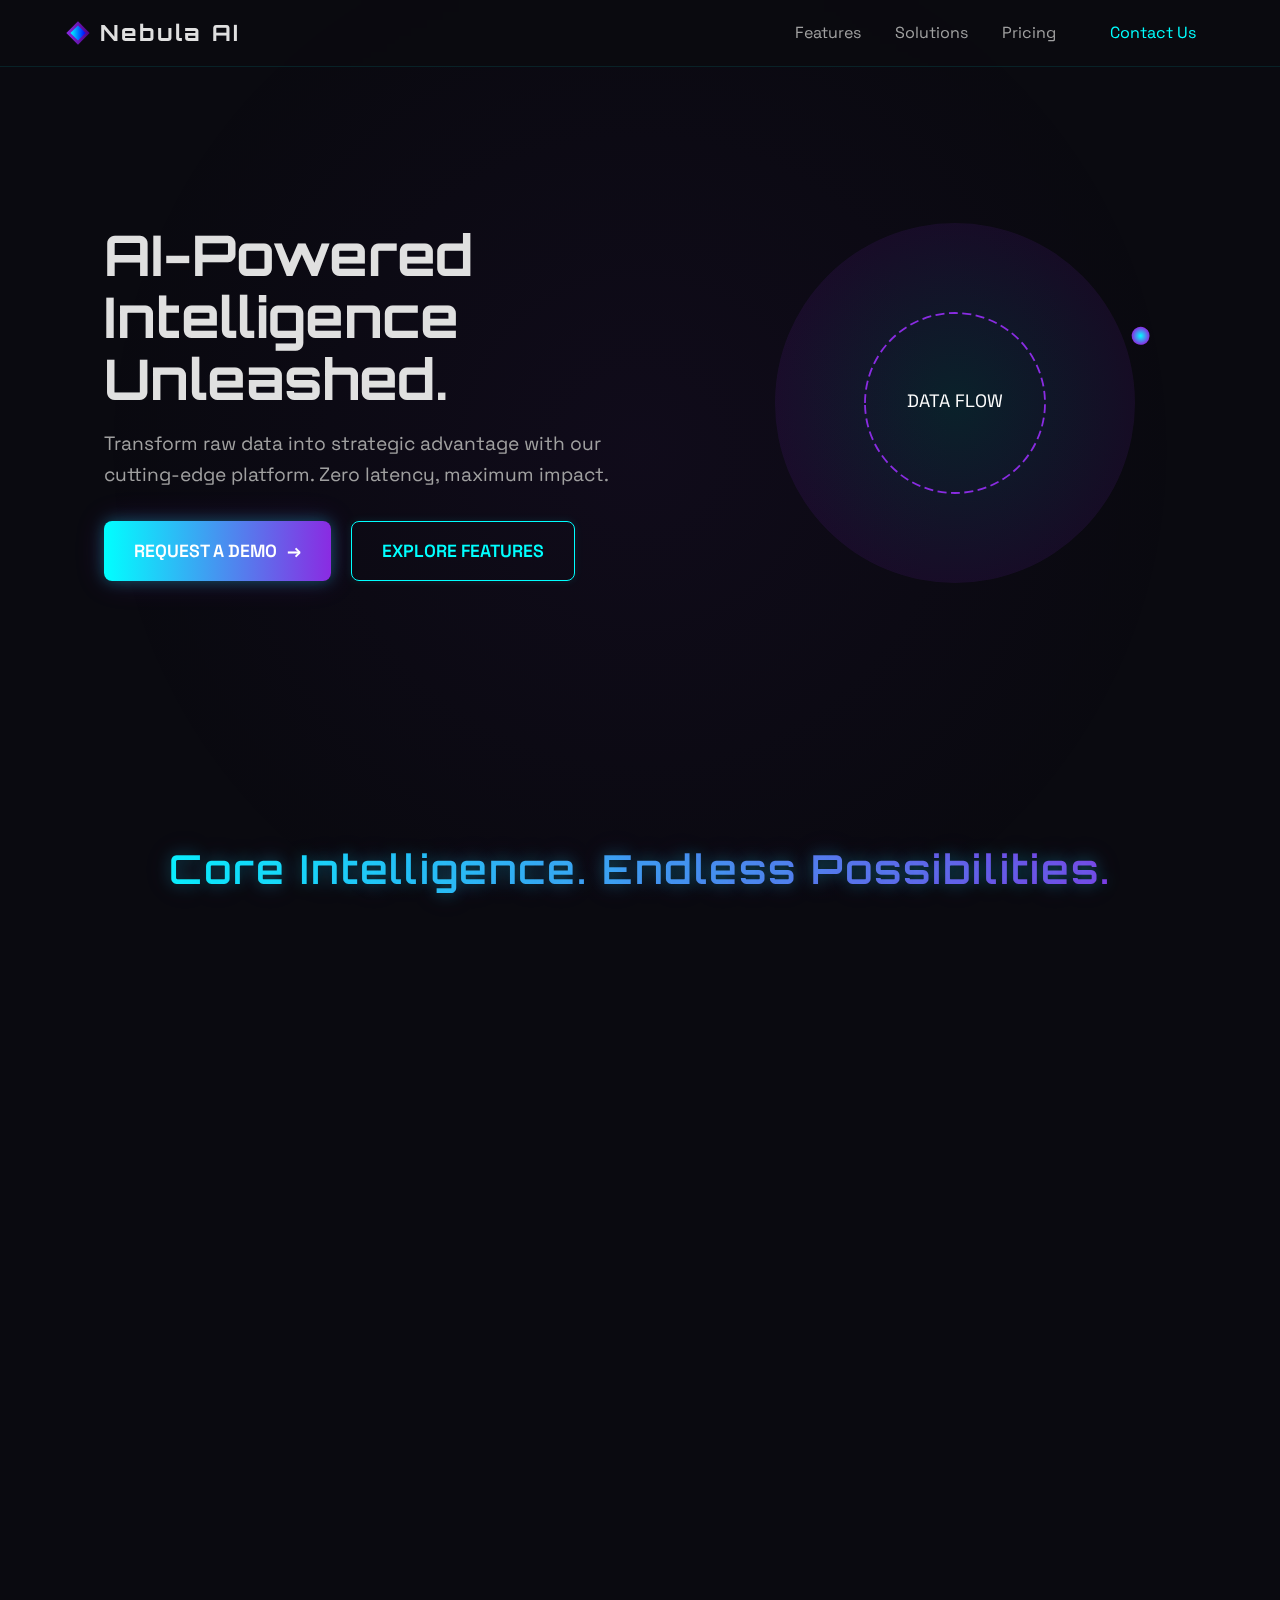
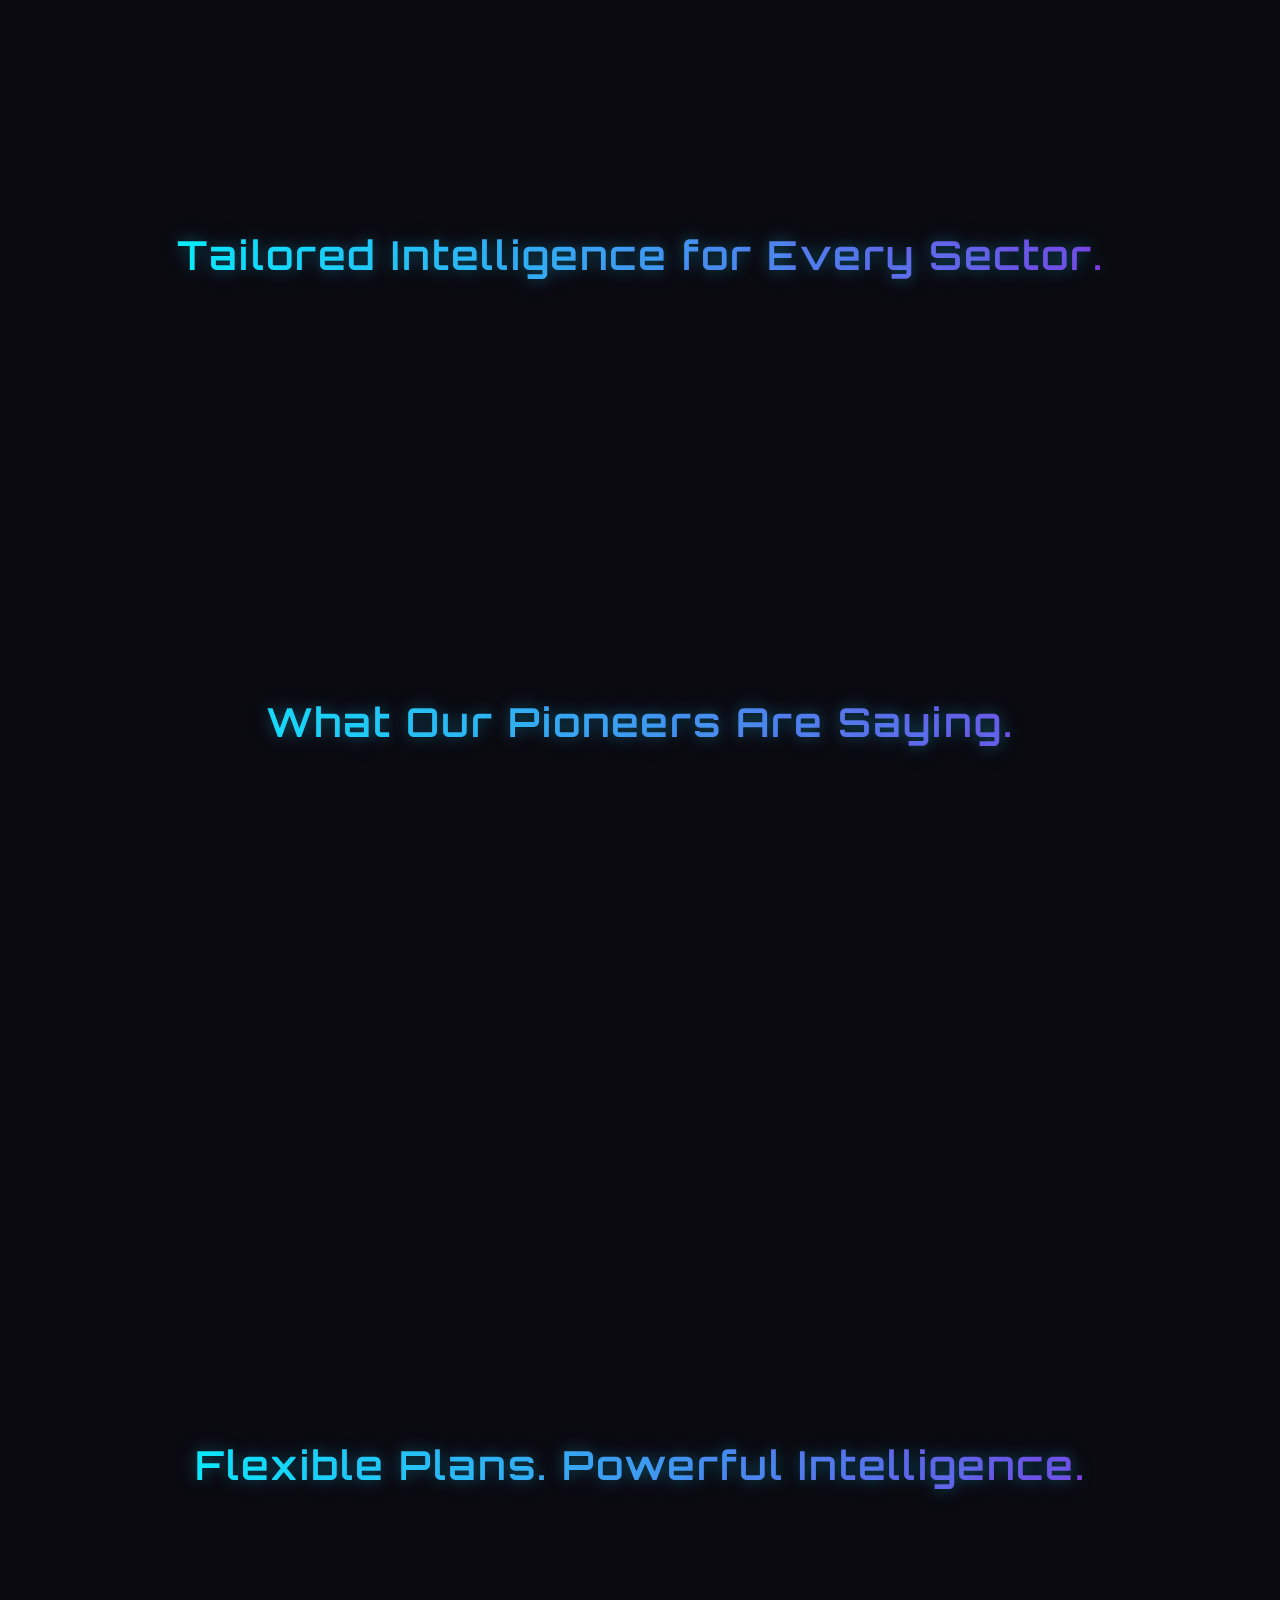
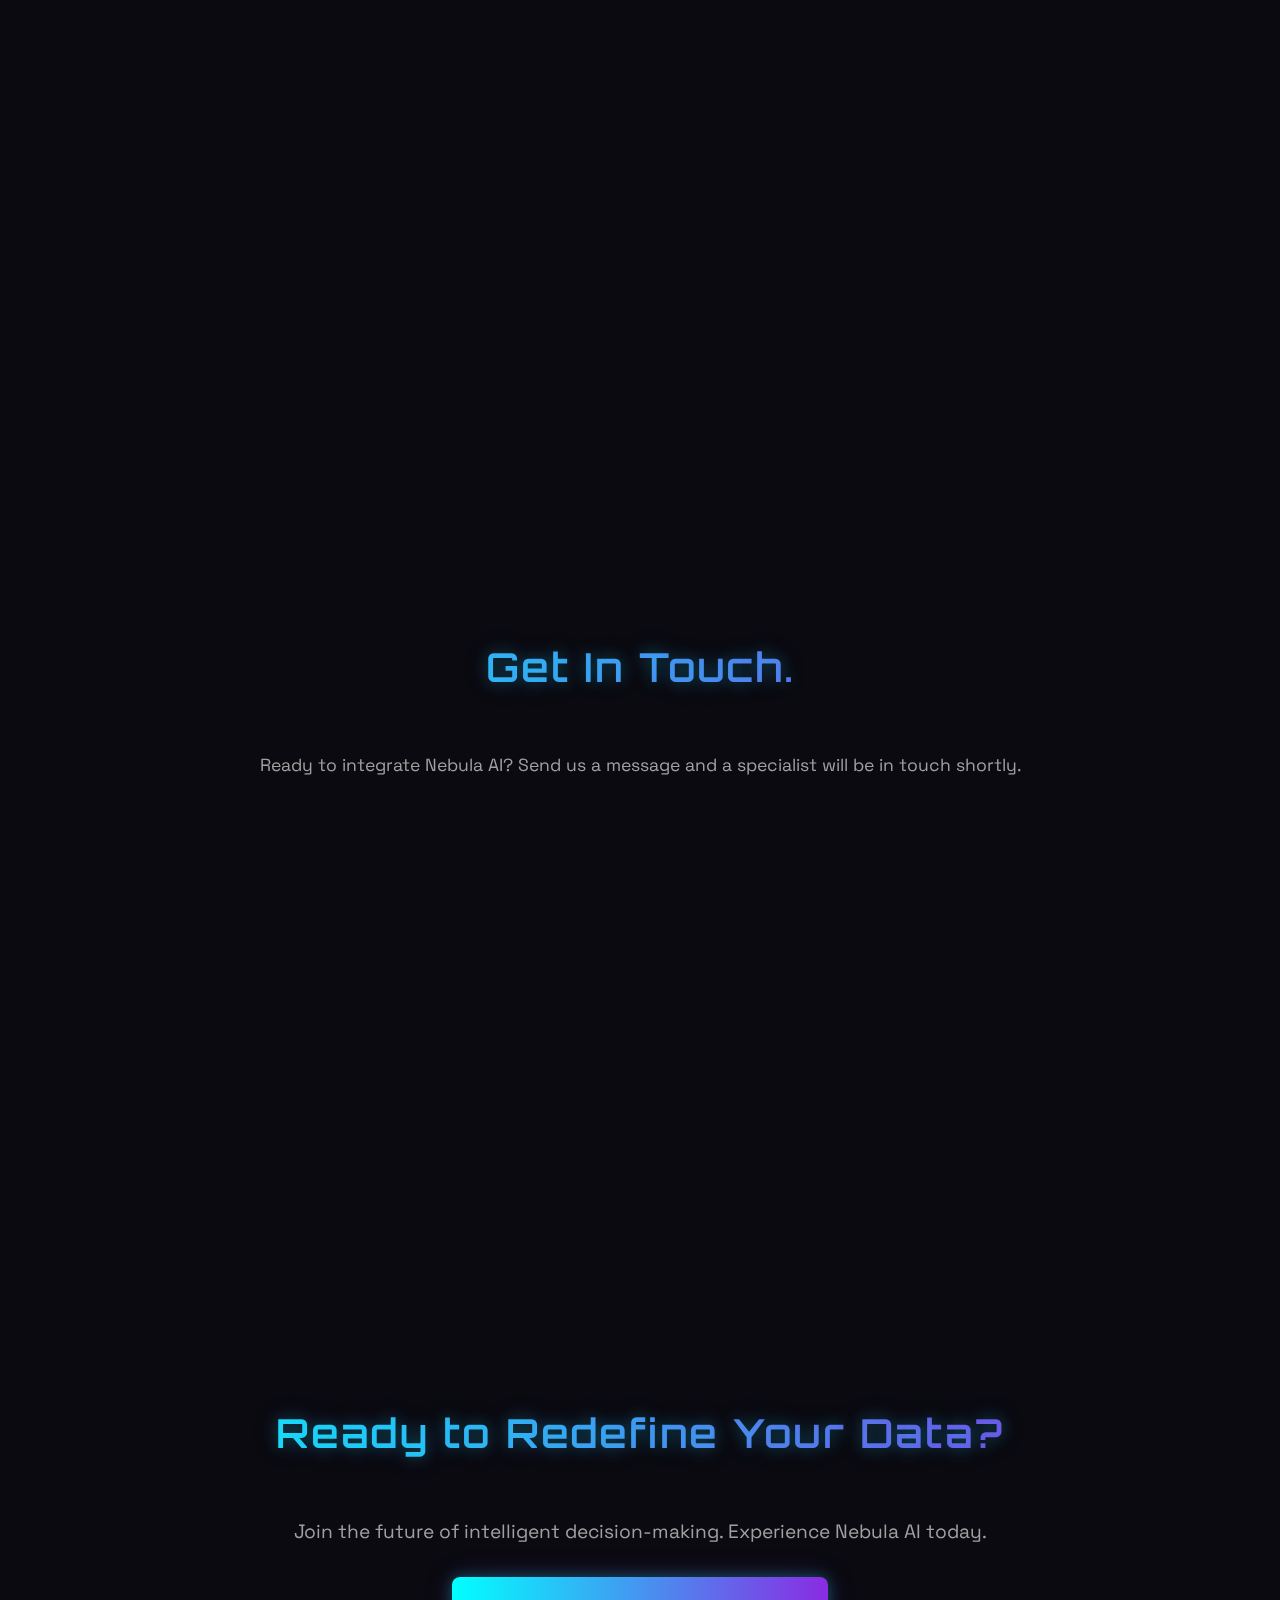
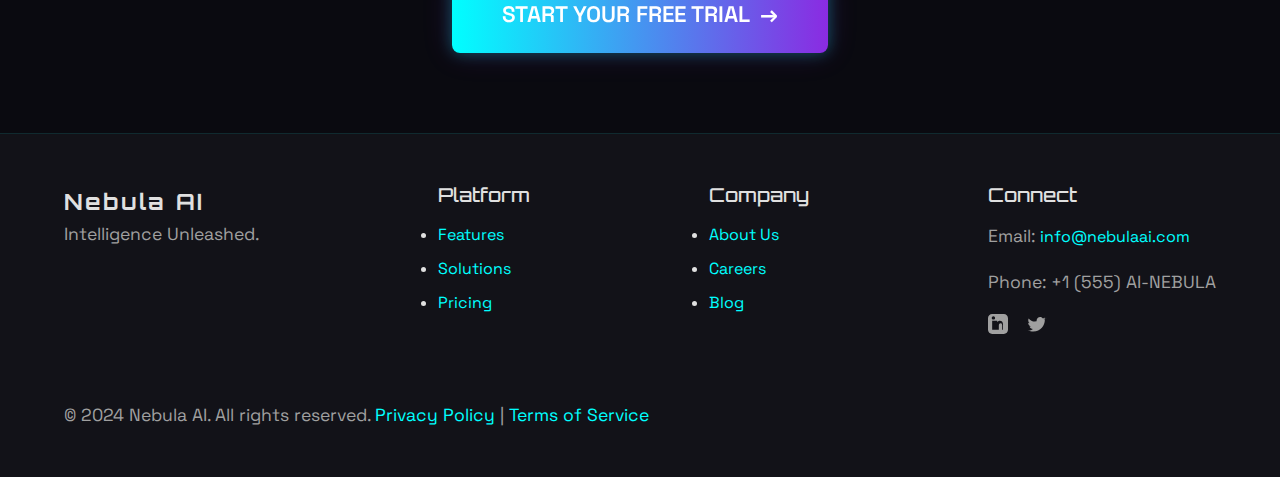
<file: index.html>
<!DOCTYPE html>
<html lang="en">
<head>
    <link rel="icon" type="icon/svg" href="assets/Group 1.svg">
    <meta charset="UTF-8">
    <meta name="viewport" content="width=device-width, initial-scale=1.0">
    <title>Nebula AI - Intelligence Unleashed</title>
    <link href="https://fonts.googleapis.com/css2?family=Orbitron:wght@400;500;600;700;800;900&family=Space+Grotesk:wght@300;400;500;600;700&display=swap" rel="stylesheet">
    <link rel="stylesheet" href="style.css">
</head>
<body class="dark-tech-mode">

    <div id="background-effects">
        <div class="particle-system"></div>
        <div class="gradient-blob top-left"></div>
        <div class="gradient-blob bottom-right"></div>
    </div>

    <header>
        <div class="logo">
            <svg class="logo-icon" viewBox="0 0 24 24" fill="none" xmlns="http://www.w3.org/2000/svg">
                <path d="M12 2L2 12L12 22L22 12L12 2Z" fill="url(#gradientPrimary)"/>
                <path d="M12 5.5L5.5 12L12 18.5L18.5 12L12 5.5Z" fill="url(#gradientSecondary)"/>
                <defs>
                    <linearGradient id="gradientPrimary" x1="2" y1="12" x2="22" y2="12" gradientUnits="userSpaceOnUse">
                        <stop stop-color="#8A2BE2"/>
                        <stop offset="1" stop-color="#4B0082"/>
                    </linearGradient>
                    <linearGradient id="gradientSecondary" x1="5.5" y1="12" x2="18.5" y2="12" gradientUnits="userSpaceOnUse">
                        <stop stop-color="#00FFFF"/>
                        <stop offset="1" stop-color="#0000FF"/>
                    </linearGradient>
                </defs>
            </svg>
            Nebula AI
        </div>
        <nav class="nav-links">
            <a href="#features">Features</a>
            <a href="#solutions">Solutions</a>
            <a href="#pricing">Pricing</a>
            <a href="#contact-form" class="cta-button">Contact Us</a> 
        </nav>
        <div class="mobile-menu-toggle">
            <div class="bar"></div>
            <div class="bar"></div>
            <div class="bar"></div>
        </div>
    </header>

    <main>
        <section id="hero" class="hero-section">
            <div class="hero-content">
                <h1 class="glitch" data-text="AI-Powered Intelligence Unleashed.">AI-Powered Intelligence Unleashed.</h1>
                <p>Transform raw data into strategic advantage with our cutting-edge platform. Zero latency, maximum impact.</p>
                <div class="cta-group">
                    <a href="#contact-form" class="cta-primary">Request a Demo <span class="arrow-icon">→</span></a>
                    <a href="#features" class="cta-secondary">Explore Features</a>
                </div>
            </div>
            <div class="hero-visual">
                <svg viewBox="0 0 500 500" xmlns="http://www.w3.org/2000/svg" class="hero-svg">
                    <defs>
                        <radialGradient id="grad1" cx="50%" cy="50%" r="50%" fx="50%" fy="50%">
                            <stop offset="0%" stop-color="#00FFFF" />
                            <stop offset="100%" stop-color="#8A2BE2" />
                        </radialGradient>
                    </defs>
                    <circle cx="250" cy="250" r="200" fill="url(#grad1)" opacity="0.1"/>
                    <path id="path1" d="M150 250 A50 50 0 1 1 350 250 A50 50 0 1 1 150 250Z" fill="none" stroke="url(#grad1)" stroke-width="2" stroke-dasharray="10 5"/>
                    <circle cx="160" cy="250" r="10" fill="url(#grad1)">
                        <animateMotion dur="10s" repeatCount="indefinite" rotate="auto">
                            <mpath href="#path1" />
                        </animateMotion>
                    </circle>
                    <text x="50%" y="50%" text-anchor="middle" dominant-baseline="middle" fill="#FFFFFF" font-size="20" font-family="Space Grotesk">DATA FLOW</text>
                </svg>
            </div>
        </section>

        <section id="features" class="feature-section">
            <h2 class="section-title">Core Intelligence. Endless Possibilities.</h2>
            <div class="feature-grid">
                <div class="feature-card reveal">
                    <div class="icon-placeholder"><svg class="feature-icon" viewBox="0 0 24 24"><path d="M12 2C6.48 2 2 6.48 2 12s4.48 10 10 10 10-4.48 10-10S17.52 2 12 2zm1 15h-2v-6h2v6zm0-8h-2V7h2v2z" fill="url(#featureGrad)"/></svg></div>
                    <h3>Predictive Analytics</h3>
                    <p>Anticipate market shifts with **unparalleled accuracy** and actionable forecasts.</p>
                    <a href="#" class="learn-more">Details <span class="arrow-icon">→</span></a>
                </div>
                <div class="feature-card reveal">
                    <div class="icon-placeholder"><svg class="feature-icon" viewBox="0 0 24 24"><path d="M19 13H5v-2h14v2zm-4 4H9v-2h6v2zm6-10H3v-2h18v2z" fill="url(#featureGrad)"/></svg></div>
                    <h3>Automated Reporting</h3>
                    <p>Generate comprehensive, on-demand reports instantly, saving valuable time.</p>
                    <a href="#" class="learn-more">Details <span class="arrow-icon">→</span></a>
                </div>
                <div class="feature-card reveal">
                    <div class="icon-placeholder"><svg class="feature-icon" viewBox="0 0 24 24"><path d="M10 20v-6h4v6h5v-8h3L12 3 2 12h3v8z" fill="url(#featureGrad)"/></svg></div>
                    <h3>Real-time Processing</h3>
                    <p>Experience **zero latency** with immediate data ingestion and critical analysis.</p>
                    <a href="#" class="learn-more">Details <span class="arrow-icon">→</span></a>
                </div>
                <div class="feature-card reveal">
                    <div class="icon-placeholder"><svg class="feature-icon" viewBox="0 0 24 24"><path d="M12 1L3 5v6c0 5.55 3.84 10.74 9 12 5.16-1.26 9-6.45 9-12V5l-9-4zm-1 6h2v2h-2V7zm0 4h2v6h-2v-6z" fill="url(#featureGrad)"/></svg></div>
                    <h3>Secure & Scalable</h3>
                    <p>**Enterprise-grade security** and elastic scalability for global demands.</p>
                    <a href="#" class="learn-more">Details <span class="arrow-icon">→</span></a>
                </div>
                <defs>
                    <linearGradient id="featureGrad" x1="0%" y1="0%" x2="100%" y2="100%">
                        <stop offset="0%" stop-color="#00FFFF"/>
                        <stop offset="100%" stop-color="#8A2BE2"/>
                    </linearGradient>
                </defs>
            </div>
        </section>

        <section id="solutions" class="solution-section">
            <h2 class="section-title">Tailored Intelligence for Every Sector.</h2>
            <div class="solution-grid">
                <div class="solution-item reveal">
                    <div class="solution-icon">
                        <img src="assets/Case.svg" alt="Finance Icon" class="solution-svg-icon">
                    </div>
                    <h3>Finance</h3>
                    <p>Risk assessment, fraud detection, and market prediction.</p>
                </div>
                <div class="solution-item reveal">
                    <div class="solution-icon">
                        <img src="assets/Cart.svg" alt="E-commerce Icon" class="solution-svg-icon">
                    </div>
                    <h3>E-commerce</h3>
                    <p>Personalized recommendations and inventory optimization.</p>
                </div>
                <div class="solution-item reveal">
                    <div class="solution-icon">
                        <img src="assets/Hospital.svg" alt="Healthcare Icon" class="solution-svg-icon">
                    </div>
                    <h3>Healthcare</h3>
                    <p>Patient outcome prediction and operational efficiency.</p>
                </div>
                <div class="solution-item reveal">
                    <div class="solution-icon">
                        <img src="assets/Factory.svg" alt="Manufacturing Icon" class="solution-svg-icon">
                    </div>
                    <h3>Manufacturing</h3>
                    <p>Predictive maintenance and supply chain optimization.</p>
                </div>
            </div>
        </section>

        <section id="testimonials" class="testimonial-section">
            <h2 class="section-title">What Our Pioneers Are Saying.</h2>
            <div class="testimonial-carousel">
                <div class="testimonial-card reveal">
                    <p class="quote">"Nebula AI transformed our data strategy. The insights are truly revolutionary."</p>
                    <p class="author">- Dr. Anya Sharma, CTO at Quantum Dynamics</p>
                </div>
                <div class="testimonial-card reveal">
                    <p class="quote">"Integrating Nebula AI was seamless. Our efficiency metrics skyrocketed within weeks."</p>
                    <p class="author">- Mark Chen, Lead Data Scientist at OmniCorp</p>
                </div>
                <div class="testimonial-card reveal">
                    <p class="quote">"The predictive capabilities are unmatched. A game-changer for our market analysis."</p>
                    <p class="author">- Elena Petrova, Head of Innovation at Veridian Solutions</p>
                </div>
            </div>
        </section>

        <section id="pricing" class="pricing-section">
            <h2 class="section-title">Flexible Plans. Powerful Intelligence.</h2>
            <div class="pricing-grid">
                <div class="pricing-card reveal">
                    <h3>Starter</h3>
                    <p class="price">$49<span>/month</span></p>
                    <ul>
                        <li><span class="check-icon">✓</span> Basic AI Models</li>
                        <li><span class="check-icon">✓</span> 10 GB Storage</li>
                        <li><span class="check-icon">✓</span> Standard Analytics</li>
                        <li><span class="check-icon">✓</span> Email Support</li>
                    </ul>
                    <a href="#" class="cta-primary">Choose Plan</a>
                </div>
                <div class="pricing-card featured-card reveal">
                    <span class="badge">Most Popular</span>
                    <h3>Pro</h3>
                    <p class="price">$199<span>/month</span></p>
                    <ul>
                        <li><span class="check-icon">✓</span> Advanced AI Models</li>
                        <li><span class="check-icon">✓</span> 100 GB Storage</li>
                        <li><span class="check-icon">✓</span> Custom Dashboards</li>
                        <li><span class="check-icon">✓</span> Priority Support</li>
                    </ul>
                    <a href="#" class="cta-primary">Choose Plan</a>
                </div>
                <div class="pricing-card reveal">
                    <h3>Enterprise</h3>
                    <p class="price">Custom</p>
                    <ul>
                        <li><span class="check-icon">✓</span> Bespoke AI Solutions</li>
                        <li><span class="check-icon">✓</span> Unlimited Storage</li>
                        <li><span class="check-icon">✓</span> Dedicated Manager</li>
                        <li><span class="check-icon">✓</span> 24/7 Premium Support</li>
                    </ul>
                    <a href="#" class="cta-primary">Contact Sales</a>
                </div>
            </div>
        </section>
        
        <section id="contact-form" class="contact-section">
            <h2 class="section-title glitch" data-text="Get In Touch.">Get In Touch.</h2>
            <p>Ready to integrate Nebula AI? Send us a message and a specialist will be in touch shortly.</p>
            <div class="contact-container reveal">
                <form action="https://formsubmit.co/ajdlamini05@gmail.com" method="POST" class="contact-form">
                    <input type="hidden" name="_subject" value="New Nebula AI Contact Inquiry">
                    
                    <div class="form-group">
                        <label for="name">Full Name</label>
                        <input type="text" id="name" name="name" required>
                    </div>
                    
                    <div class="form-group">
                        <label for="email">Email Address</label>
                        <input type="email" id="email" name="email" required>
                    </div>
                    
                    <div class="form-group">
                        <label for="company">Company (Optional)</label>
                        <input type="text" id="company" name="company">
                    </div>

                    <div class="form-group full-width">
                        <label for="message">Your Message / Inquiry Details</label>
                        <textarea id="message" name="message" rows="5" required></textarea>
                    </div>
                    
                    <button type="submit" class="cta-primary full-width">Send Message <span class="arrow-icon">→</span></button>
                </form>
            </div>
        </section>
        <section id="cta-final" class="cta-final-section">
            <h2 class="section-title glitch" data-text="Ready to Redefine Your Data?">Ready to Redefine Your Data?</h2>
            <p>Join the future of intelligent decision-making. Experience Nebula AI today.</p>
            <a href="#contact-form" class="cta-primary huge-cta">Start Your Free Trial <span class="arrow-icon">→</span></a>
        </section>
    </main>

    <footer id="contact">
        <div class="footer-content">
            <div class="footer-brand">
                <div class="logo">Nebula AI</div>
                <p>Intelligence Unleashed.</p>
            </div>
            <div class="footer-links">
                <h3>Platform</h3>
                <ul>
                    <li><a href="#features">Features</a></li>
                    <li><a href="#solutions">Solutions</a></li>
                    <li><a href="#pricing">Pricing</a></li>
                </ul>
            </div>
            <div class="footer-links">
                <h3>Company</h3>
                <ul>
                    <li><a href="#">About Us</a></li>
                    <li><a href="#">Careers</a></li>
                    <li><a href="#">Blog</a></li>
                </ul>
            </div>
            <div class="footer-contact">
                <h3>Connect</h3>
                <p>Email: <a href="mailto:info@nebulaai.com">info@nebulaai.com</a></p>
                <p>Phone: +1 (555) AI-NEBULA</p>
                <div class="social-icons">
                    <a href="#" aria-label="LinkedIn"><svg viewBox="0 0 24 24" fill="currentColor" xmlns="http://www.w3.org/2000/svg"><path d="M19 0H5C2.24 0 0 2.24 0 5v14c0 2.76 2.24 5 5 5h14c2.76 0 5-2.24 5-5V5c0-2.76-2.24-5-5-5zM8 19H5V8h3v11zM6.5 6.73c-1.11 0-2-.9-2-2s.9-2 2-2 2 .9 2 2-.9 2-2 2zm13.5 12.27h-3v-5.61c0-3.37-4-3.13-4 0v5.61H8V8h3v1.76c1.39-2.58 7-2.78 7 2.47V19z"/></svg></a>
                    <a href="#" aria-label="Twitter"><svg viewBox="0 0 24 24" fill="currentColor" xmlns="http://www.w3.org/2000/svg"><path d="M22.46 6c-.77.35-1.6.58-2.46.69.88-.53 1.56-1.37 1.88-2.38-.83.49-1.75.85-2.72 1.05C18.37 4.14 17.18 3.5 15.86 3.5c-2.4 0-4.35 1.95-4.35 4.35 0 .34.04.67.11.99C7.17 9.5 4.1 7.82 2.06 5.25c-.37.64-.58 1.39-.58 2.2 0 1.51.77 2.85 1.94 3.64-.7-.02-1.37-.21-1.95-.5v.06c0 2.1 1.49 3.85 3.47 4.25-.36.1-.73.15-1.11.15-.27 0-.53-.02-.79-.08.55 1.72 2.14 2.97 4.02 3.01-1.48 1.16-3.35 1.85-5.38 1.85-.35 0-.69-.02-1.03-.06C3.17 20.35 5.3 21 7.49 21c8.98 0 13.92-7.43 13.92-13.92 0-.21 0-.42-.01-.63.96-.69 1.79-1.57 2.45-2.56z"/></svg></a>
                </div>
            </div>
        </div>
        <div class="footer-bottom">
            <p>&copy; 2024 Nebula AI. All rights reserved. <a href="#">Privacy Policy</a> | <a href="#">Terms of Service</a></p>
        </div>
    </footer>

    <script src="script.js"></script>
</body>

</html>
</file>
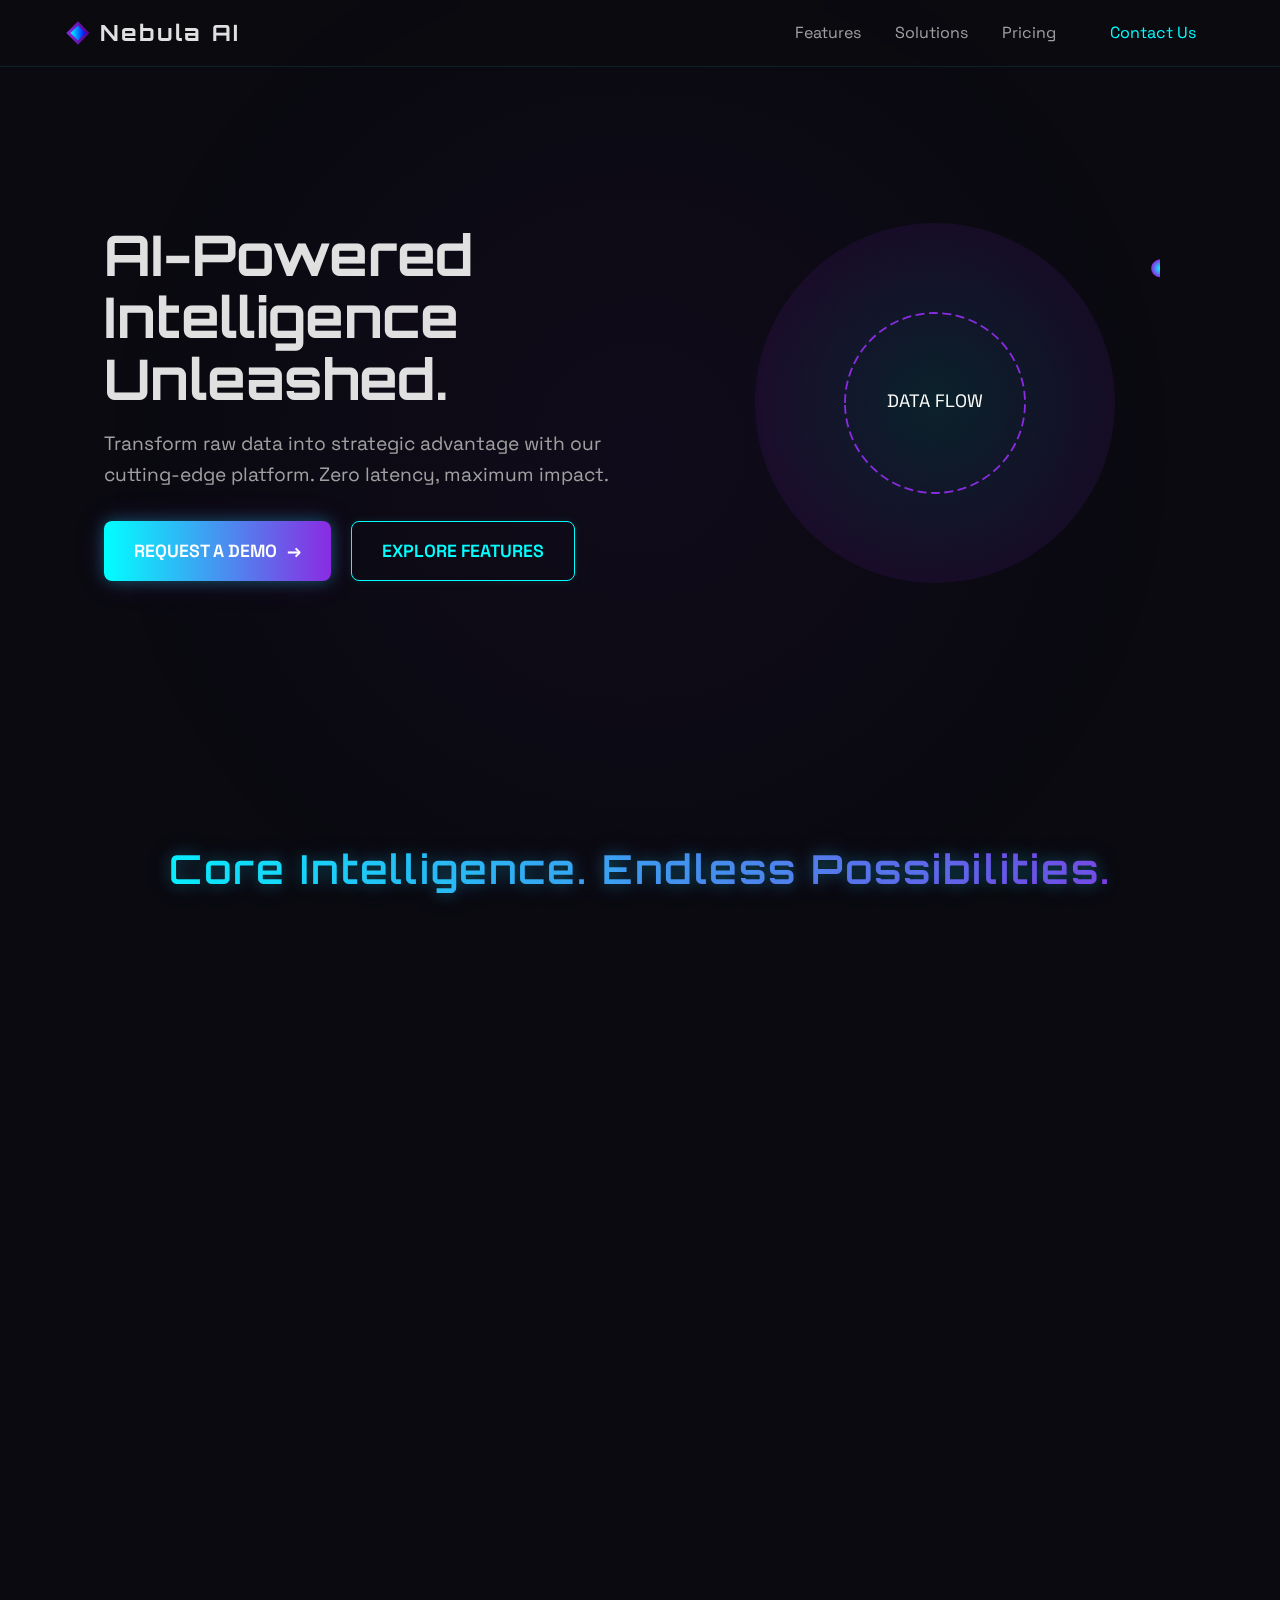
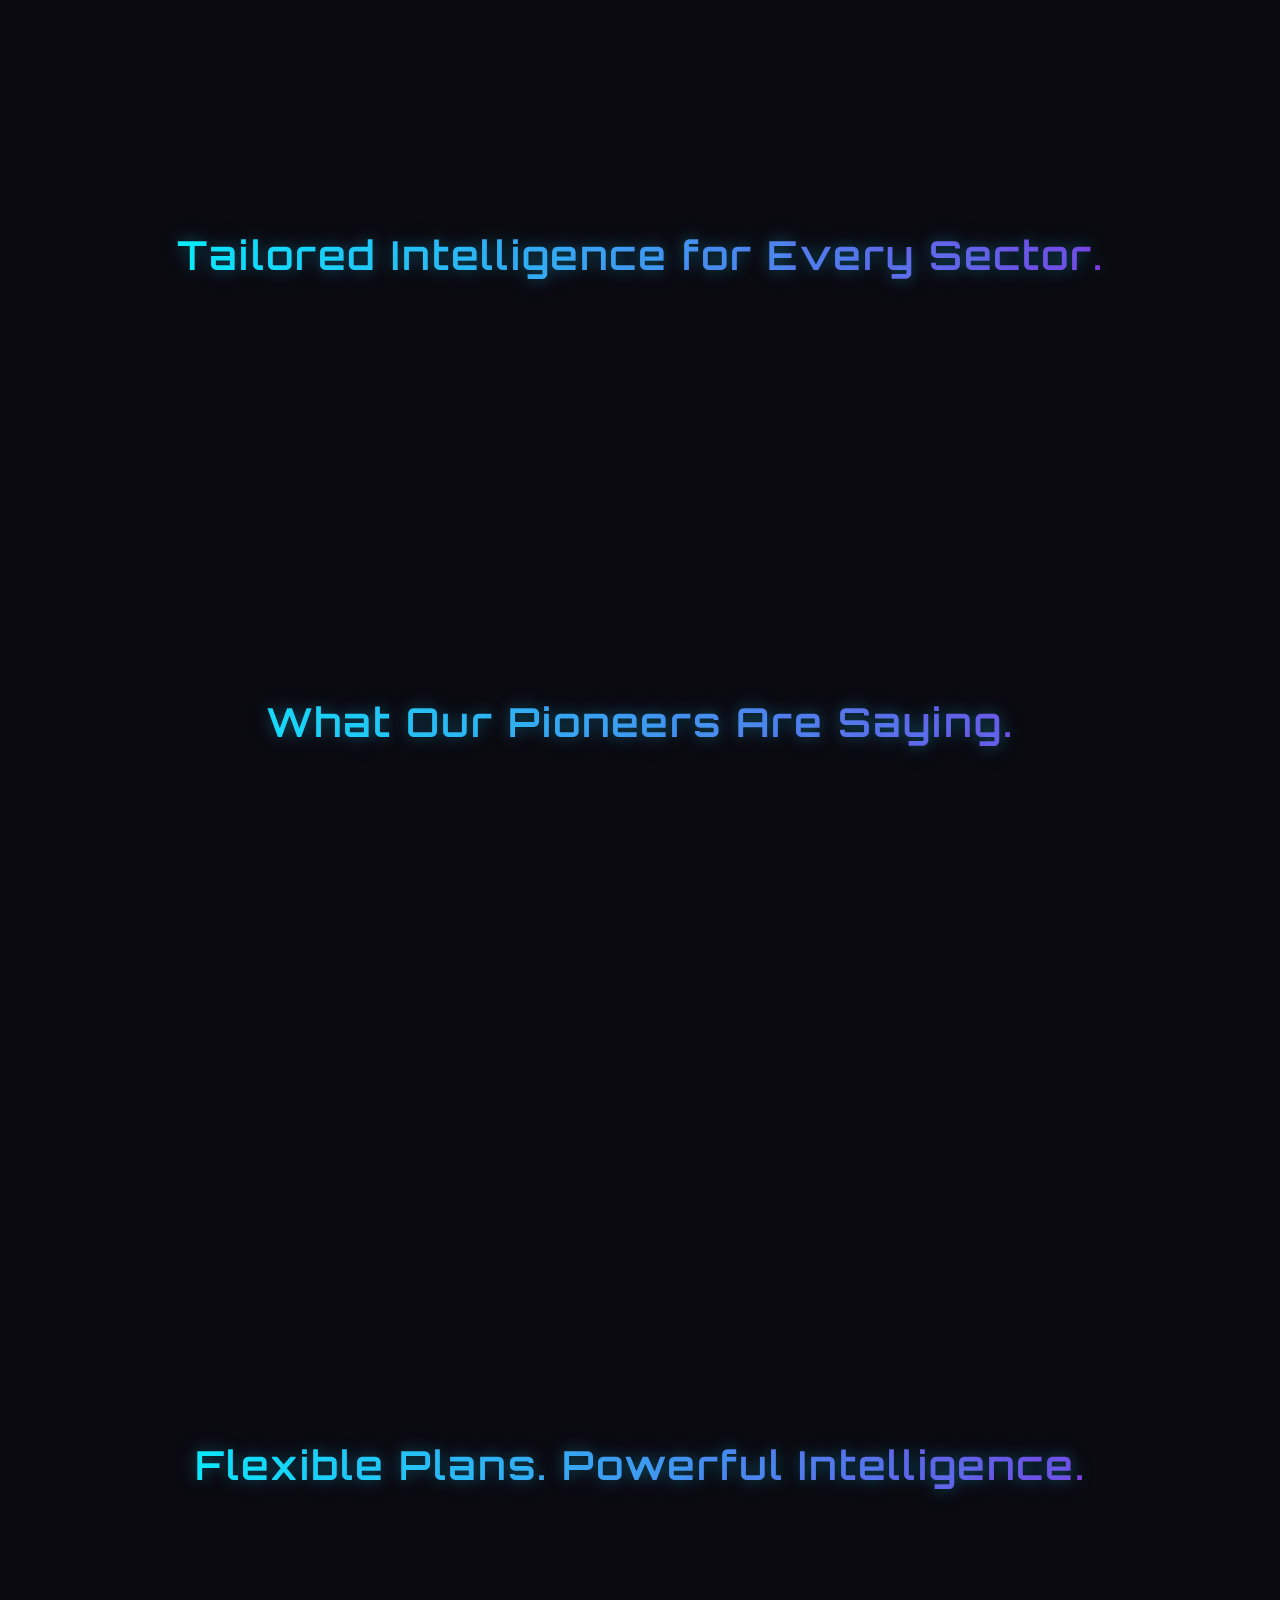
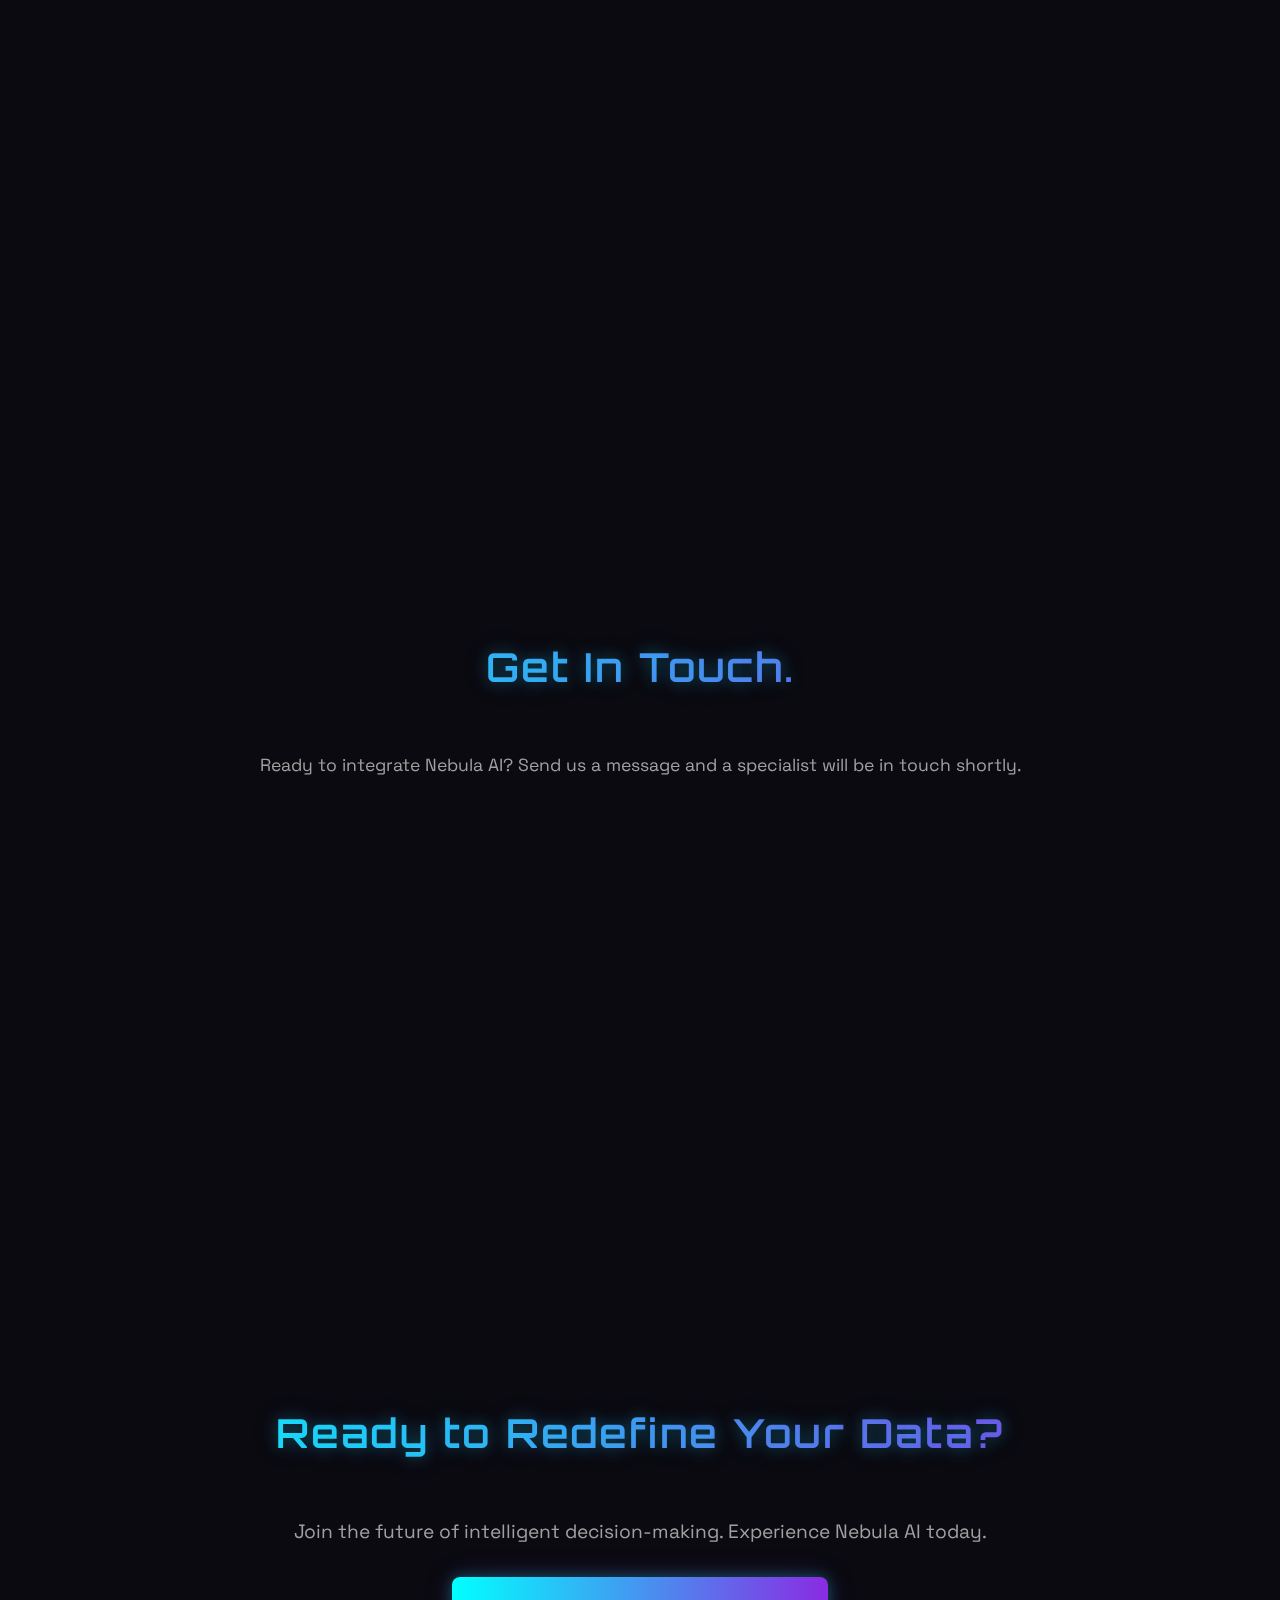
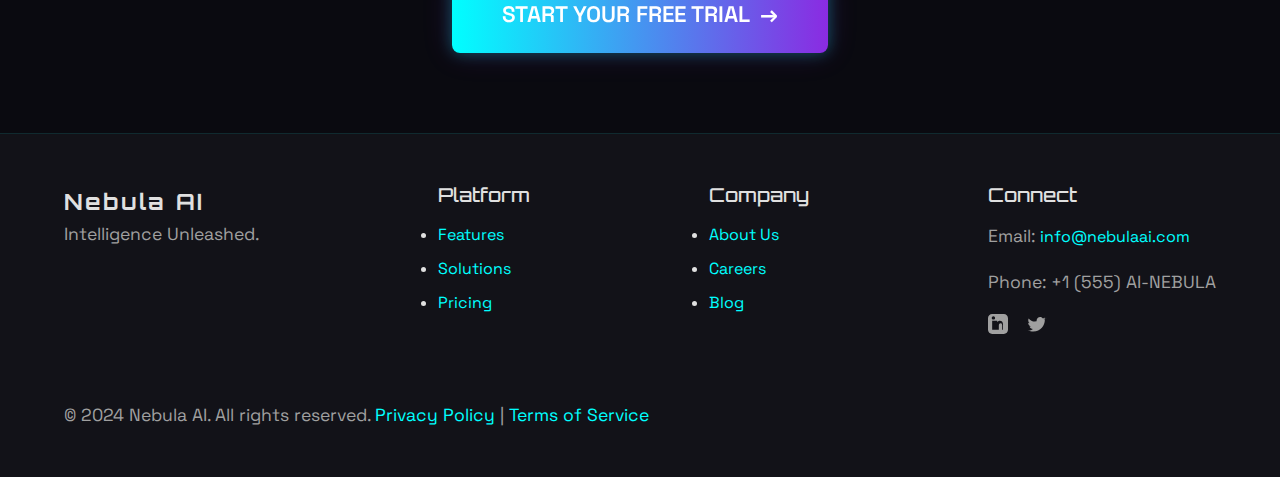
<file: Genimi port/index.html>
<!DOCTYPE html>
<html lang="en">
<head>
    <meta charset="UTF-8">
    <meta name="viewport" content="width=device-width, initial-scale=1.0">
    <title>Nebula AI - Intelligence Unleashed</title>
    <link href="https://fonts.googleapis.com/css2?family=Orbitron:wght@400;500;600;700;800;900&family=Space+Grotesk:wght@300;400;500;600;700&display=swap" rel="stylesheet">
    <link rel="stylesheet" href="style.css">
</head>
<body class="dark-tech-mode">

    <div id="background-effects">
        <div class="particle-system"></div>
        <div class="gradient-blob top-left"></div>
        <div class="gradient-blob bottom-right"></div>
    </div>

    <header>
        <div class="logo">
            <svg class="logo-icon" viewBox="0 0 24 24" fill="none" xmlns="http://www.w3.org/2000/svg">
                <path d="M12 2L2 12L12 22L22 12L12 2Z" fill="url(#gradientPrimary)"/>
                <path d="M12 5.5L5.5 12L12 18.5L18.5 12L12 5.5Z" fill="url(#gradientSecondary)"/>
                <defs>
                    <linearGradient id="gradientPrimary" x1="2" y1="12" x2="22" y2="12" gradientUnits="userSpaceOnUse">
                        <stop stop-color="#8A2BE2"/>
                        <stop offset="1" stop-color="#4B0082"/>
                    </linearGradient>
                    <linearGradient id="gradientSecondary" x1="5.5" y1="12" x2="18.5" y2="12" gradientUnits="userSpaceOnUse">
                        <stop stop-color="#00FFFF"/>
                        <stop offset="1" stop-color="#0000FF"/>
                    </linearGradient>
                </defs>
            </svg>
            Nebula AI
        </div>
        <nav class="nav-links">
            <a href="#features">Features</a>
            <a href="#solutions">Solutions</a>
            <a href="#pricing">Pricing</a>
            <a href="#contact-form" class="cta-button">Contact Us</a> 
        </nav>
        <div class="mobile-menu-toggle">
            <div class="bar"></div>
            <div class="bar"></div>
            <div class="bar"></div>
        </div>
    </header>

    <main>
        <section id="hero" class="hero-section">
            <div class="hero-content">
                <h1 class="glitch" data-text="AI-Powered Intelligence Unleashed.">AI-Powered Intelligence Unleashed.</h1>
                <p>Transform raw data into strategic advantage with our cutting-edge platform. Zero latency, maximum impact.</p>
                <div class="cta-group">
                    <a href="#contact-form" class="cta-primary">Request a Demo <span class="arrow-icon">→</span></a>
                    <a href="#features" class="cta-secondary">Explore Features</a>
                </div>
            </div>
            <div class="hero-visual">
                <svg viewBox="0 0 500 500" xmlns="http://www.w3.org/2000/svg" class="hero-svg">
                    <defs>
                        <radialGradient id="grad1" cx="50%" cy="50%" r="50%" fx="50%" fy="50%">
                            <stop offset="0%" stop-color="#00FFFF" />
                            <stop offset="100%" stop-color="#8A2BE2" />
                        </radialGradient>
                    </defs>
                    <circle cx="250" cy="250" r="200" fill="url(#grad1)" opacity="0.1"/>
                    <path id="path1" d="M150 250 A100 100 0 1 1 350 250 A100 100 0 1 1 150 250Z" fill="none" stroke="url(#grad1)" stroke-width="2" stroke-dasharray="10 5"/>
                    <circle cx="250" cy="250" r="10" fill="url(#grad1)">
                        <animateMotion dur="10s" repeatCount="indefinite" rotate="auto">
                            <mpath href="#path1" />
                        </animateMotion>
                    </circle>
                    <text x="50%" y="50%" text-anchor="middle" dominant-baseline="middle" fill="#FFFFFF" font-size="20" font-family="Space Grotesk">DATA FLOW</text>
                </svg>
            </div>
        </section>

        <section id="features" class="feature-section">
            <h2 class="section-title">Core Intelligence. Endless Possibilities.</h2>
            <div class="feature-grid">
                <div class="feature-card reveal">
                    <div class="icon-placeholder"><svg class="feature-icon" viewBox="0 0 24 24"><path d="M12 2C6.48 2 2 6.48 2 12s4.48 10 10 10 10-4.48 10-10S17.52 2 12 2zm1 15h-2v-6h2v6zm0-8h-2V7h2v2z" fill="url(#featureGrad)"/></svg></div>
                    <h3>Predictive Analytics</h3>
                    <p>Anticipate market shifts with **unparalleled accuracy** and actionable forecasts.</p>
                    <a href="#" class="learn-more">Details <span class="arrow-icon">→</span></a>
                </div>
                <div class="feature-card reveal">
                    <div class="icon-placeholder"><svg class="feature-icon" viewBox="0 0 24 24"><path d="M19 13H5v-2h14v2zm-4 4H9v-2h6v2zm6-10H3v-2h18v2z" fill="url(#featureGrad)"/></svg></div>
                    <h3>Automated Reporting</h3>
                    <p>Generate comprehensive, on-demand reports instantly, saving valuable time.</p>
                    <a href="#" class="learn-more">Details <span class="arrow-icon">→</span></a>
                </div>
                <div class="feature-card reveal">
                    <div class="icon-placeholder"><svg class="feature-icon" viewBox="0 0 24 24"><path d="M10 20v-6h4v6h5v-8h3L12 3 2 12h3v8z" fill="url(#featureGrad)"/></svg></div>
                    <h3>Real-time Processing</h3>
                    <p>Experience **zero latency** with immediate data ingestion and critical analysis.</p>
                    <a href="#" class="learn-more">Details <span class="arrow-icon">→</span></a>
                </div>
                <div class="feature-card reveal">
                    <div class="icon-placeholder"><svg class="feature-icon" viewBox="0 0 24 24"><path d="M12 1L3 5v6c0 5.55 3.84 10.74 9 12 5.16-1.26 9-6.45 9-12V5l-9-4zm-1 6h2v2h-2V7zm0 4h2v6h-2v-6z" fill="url(#featureGrad)"/></svg></div>
                    <h3>Secure & Scalable</h3>
                    <p>**Enterprise-grade security** and elastic scalability for global demands.</p>
                    <a href="#" class="learn-more">Details <span class="arrow-icon">→</span></a>
                </div>
                <defs>
                    <linearGradient id="featureGrad" x1="0%" y1="0%" x2="100%" y2="100%">
                        <stop offset="0%" stop-color="#00FFFF"/>
                        <stop offset="100%" stop-color="#8A2BE2"/>
                    </linearGradient>
                </defs>
            </div>
        </section>

        <section id="solutions" class="solution-section">
            <h2 class="section-title">Tailored Intelligence for Every Sector.</h2>
            <div class="solution-grid">
                <div class="solution-item reveal">
                    <div class="solution-icon">
                        <img src="assets/Case.svg" alt="Finance Icon" class="solution-svg-icon">
                    </div>
                    <h3>Finance</h3>
                    <p>Risk assessment, fraud detection, and market prediction.</p>
                </div>
                <div class="solution-item reveal">
                    <div class="solution-icon">
                        <img src="assets/Cart.svg" alt="E-commerce Icon" class="solution-svg-icon">
                    </div>
                    <h3>E-commerce</h3>
                    <p>Personalized recommendations and inventory optimization.</p>
                </div>
                <div class="solution-item reveal">
                    <div class="solution-icon">
                        <img src="assets/Hospital.svg" alt="Healthcare Icon" class="solution-svg-icon">
                    </div>
                    <h3>Healthcare</h3>
                    <p>Patient outcome prediction and operational efficiency.</p>
                </div>
                <div class="solution-item reveal">
                    <div class="solution-icon">
                        <img src="assets/Factory.svg" alt="Manufacturing Icon" class="solution-svg-icon">
                    </div>
                    <h3>Manufacturing</h3>
                    <p>Predictive maintenance and supply chain optimization.</p>
                </div>
            </div>
        </section>

        <section id="testimonials" class="testimonial-section">
            <h2 class="section-title">What Our Pioneers Are Saying.</h2>
            <div class="testimonial-carousel">
                <div class="testimonial-card reveal">
                    <p class="quote">"Nebula AI transformed our data strategy. The insights are truly revolutionary."</p>
                    <p class="author">- Dr. Anya Sharma, CTO at Quantum Dynamics</p>
                </div>
                <div class="testimonial-card reveal">
                    <p class="quote">"Integrating Nebula AI was seamless. Our efficiency metrics skyrocketed within weeks."</p>
                    <p class="author">- Mark Chen, Lead Data Scientist at OmniCorp</p>
                </div>
                <div class="testimonial-card reveal">
                    <p class="quote">"The predictive capabilities are unmatched. A game-changer for our market analysis."</p>
                    <p class="author">- Elena Petrova, Head of Innovation at Veridian Solutions</p>
                </div>
            </div>
        </section>

        <section id="pricing" class="pricing-section">
            <h2 class="section-title">Flexible Plans. Powerful Intelligence.</h2>
            <div class="pricing-grid">
                <div class="pricing-card reveal">
                    <h3>Starter</h3>
                    <p class="price">$49<span>/month</span></p>
                    <ul>
                        <li><span class="check-icon">✓</span> Basic AI Models</li>
                        <li><span class="check-icon">✓</span> 10 GB Storage</li>
                        <li><span class="check-icon">✓</span> Standard Analytics</li>
                        <li><span class="check-icon">✓</span> Email Support</li>
                    </ul>
                    <a href="#" class="cta-primary">Choose Plan</a>
                </div>
                <div class="pricing-card featured-card reveal">
                    <span class="badge">Most Popular</span>
                    <h3>Pro</h3>
                    <p class="price">$199<span>/month</span></p>
                    <ul>
                        <li><span class="check-icon">✓</span> Advanced AI Models</li>
                        <li><span class="check-icon">✓</span> 100 GB Storage</li>
                        <li><span class="check-icon">✓</span> Custom Dashboards</li>
                        <li><span class="check-icon">✓</span> Priority Support</li>
                    </ul>
                    <a href="#" class="cta-primary">Choose Plan</a>
                </div>
                <div class="pricing-card reveal">
                    <h3>Enterprise</h3>
                    <p class="price">Custom</p>
                    <ul>
                        <li><span class="check-icon">✓</span> Bespoke AI Solutions</li>
                        <li><span class="check-icon">✓</span> Unlimited Storage</li>
                        <li><span class="check-icon">✓</span> Dedicated Manager</li>
                        <li><span class="check-icon">✓</span> 24/7 Premium Support</li>
                    </ul>
                    <a href="#" class="cta-primary">Contact Sales</a>
                </div>
            </div>
        </section>
        
        <section id="contact-form" class="contact-section">
            <h2 class="section-title glitch" data-text="Get In Touch.">Get In Touch.</h2>
            <p>Ready to integrate Nebula AI? Send us a message and a specialist will be in touch shortly.</p>
            <div class="contact-container reveal">
                <form action="https://formsubmit.co/andzijoey05@gmail.com" method="POST" class="contact-form">
                    <input type="hidden" name="_subject" value="New Nebula AI Contact Inquiry">
                    
                    <div class="form-group">
                        <label for="name">Full Name</label>
                        <input type="text" id="name" name="name" required>
                    </div>
                    
                    <div class="form-group">
                        <label for="email">Email Address</label>
                        <input type="email" id="email" name="email" required>
                    </div>
                    
                    <div class="form-group">
                        <label for="company">Company (Optional)</label>
                        <input type="text" id="company" name="company">
                    </div>

                    <div class="form-group full-width">
                        <label for="message">Your Message / Inquiry Details</label>
                        <textarea id="message" name="message" rows="5" required></textarea>
                    </div>
                    
                    <button type="submit" class="cta-primary full-width">Send Message <span class="arrow-icon">→</span></button>
                </form>
            </div>
        </section>
        <section id="cta-final" class="cta-final-section">
            <h2 class="section-title glitch" data-text="Ready to Redefine Your Data?">Ready to Redefine Your Data?</h2>
            <p>Join the future of intelligent decision-making. Experience Nebula AI today.</p>
            <a href="#contact-form" class="cta-primary huge-cta">Start Your Free Trial <span class="arrow-icon">→</span></a>
        </section>
    </main>

    <footer id="contact">
        <div class="footer-content">
            <div class="footer-brand">
                <div class="logo">Nebula AI</div>
                <p>Intelligence Unleashed.</p>
            </div>
            <div class="footer-links">
                <h3>Platform</h3>
                <ul>
                    <li><a href="#features">Features</a></li>
                    <li><a href="#solutions">Solutions</a></li>
                    <li><a href="#pricing">Pricing</a></li>
                </ul>
            </div>
            <div class="footer-links">
                <h3>Company</h3>
                <ul>
                    <li><a href="#">About Us</a></li>
                    <li><a href="#">Careers</a></li>
                    <li><a href="#">Blog</a></li>
                </ul>
            </div>
            <div class="footer-contact">
                <h3>Connect</h3>
                <p>Email: <a href="mailto:info@nebulaai.com">info@nebulaai.com</a></p>
                <p>Phone: +1 (555) AI-NEBULA</p>
                <div class="social-icons">
                    <a href="#" aria-label="LinkedIn"><svg viewBox="0 0 24 24" fill="currentColor" xmlns="http://www.w3.org/2000/svg"><path d="M19 0H5C2.24 0 0 2.24 0 5v14c0 2.76 2.24 5 5 5h14c2.76 0 5-2.24 5-5V5c0-2.76-2.24-5-5-5zM8 19H5V8h3v11zM6.5 6.73c-1.11 0-2-.9-2-2s.9-2 2-2 2 .9 2 2-.9 2-2 2zm13.5 12.27h-3v-5.61c0-3.37-4-3.13-4 0v5.61H8V8h3v1.76c1.39-2.58 7-2.78 7 2.47V19z"/></svg></a>
                    <a href="#" aria-label="Twitter"><svg viewBox="0 0 24 24" fill="currentColor" xmlns="http://www.w3.org/2000/svg"><path d="M22.46 6c-.77.35-1.6.58-2.46.69.88-.53 1.56-1.37 1.88-2.38-.83.49-1.75.85-2.72 1.05C18.37 4.14 17.18 3.5 15.86 3.5c-2.4 0-4.35 1.95-4.35 4.35 0 .34.04.67.11.99C7.17 9.5 4.1 7.82 2.06 5.25c-.37.64-.58 1.39-.58 2.2 0 1.51.77 2.85 1.94 3.64-.7-.02-1.37-.21-1.95-.5v.06c0 2.1 1.49 3.85 3.47 4.25-.36.1-.73.15-1.11.15-.27 0-.53-.02-.79-.08.55 1.72 2.14 2.97 4.02 3.01-1.48 1.16-3.35 1.85-5.38 1.85-.35 0-.69-.02-1.03-.06C3.17 20.35 5.3 21 7.49 21c8.98 0 13.92-7.43 13.92-13.92 0-.21 0-.42-.01-.63.96-.69 1.79-1.57 2.45-2.56z"/></svg></a>
                </div>
            </div>
        </div>
        <div class="footer-bottom">
            <p>&copy; 2024 Nebula AI. All rights reserved. <a href="#">Privacy Policy</a> | <a href="#">Terms of Service</a></p>
        </div>
    </footer>

    <script src="script.js"></script>
</body>
</html>
</file>
<file: style.css>
/* --- Global Styles & Reset --- */
* {
    margin: 0;
    padding: 0;
    box-sizing: border-box;
}
html {
    scroll-behavior: smooth;
}
body {
    font-family: 'Space Grotesk', sans-serif; /* Primary content font */
    line-height: 1.6;
    color: var(--color-text-light);
    background-color: var(--color-bg-primary);
    overflow-x: hidden; /* Prevent horizontal scroll from dynamic elements */
    -webkit-font-smoothing: antialiased;
    -moz-osx-smoothing: grayscale;
    font-size: 16px; /* Base font size */
}
:root {
    /* Dark Mode Theme Variables */
    --color-bg-primary: #0A0A10; /* Deep dark blue-black */
    --color-bg-secondary: #121218;
    --color-text-light: #E0E0E0; /* Off-white for readability */
    --color-text-muted: #A0A0A0; /* Lighter grey for secondary text */
    
    /* Neon / Sci-Fi Accents */
    --color-accent-blue: #00FFFF; /* Cyan */
    --color-accent-purple: #8A2BE2; /* Blue Violet */
    --color-accent-gradient: linear-gradient(90deg, var(--color-accent-blue) 0%, var(--color-accent-purple) 100%);
    --color-accent-gradient-hover: linear-gradient(90deg, #33FFFF 0%, #9933FF 100%);
    
    /* Shadows & Glows */
    --shadow-light: 0 0 15px rgba(0, 255, 255, 0.3), 0 0 30px rgba(138, 43, 226, 0.2);
    --shadow-strong: 0 0 25px rgba(0, 255, 255, 0.5), 0 0 50px rgba(138, 43, 226, 0.4);
    
    /* Spacing */
    --section-padding: 80px 5vw; 
    --container-width: 1200px;
}

/* --- Typography --- */
h1, h2, h3, h4, h5, h6 {
    font-family: 'Orbitron', sans-serif; /* Heading font */
    color: var(--color-text-light);
    line-height: 1.2;
    margin-bottom: 0.5em;
}
h1 { font-size: 3.5rem; font-weight: 700; } 
h2 { font-size: 2.8rem; font-weight: 600; } 
h3 { font-size: 1.8rem; font-weight: 500; } 
p {
    font-size: 1.1rem; 
    color: var(--color-text-muted);
    margin-bottom: 1em;
}
a {
    color: var(--color-accent-blue);
    text-decoration: none;
    transition: color 0.3s ease;
}
a:hover {
    color: var(--color-accent-purple);
}

/* --- Utility Classes --- */
.section-title {
    text-align: center;
    margin-bottom: 60px; 
    font-size: 2.5rem; 
    letter-spacing: 0.05em;
    background: var(--color-accent-gradient);
    -webkit-background-clip: text;
    -webkit-text-fill-color: transparent;
    text-shadow: var(--shadow-light);
}

/* --- Buttons --- */
.cta-primary, .cta-secondary {
    display: inline-flex;
    align-items: center;
    padding: 15px 30px; 
    border-radius: 8px; 
    font-weight: 600;
    font-size: 1.1rem; 
    text-transform: uppercase;
    transition: all 0.3s ease;
    border: none;
    cursor: pointer;
}
.cta-primary {
    background: var(--color-accent-gradient);
    color: #fff;
    box-shadow: var(--shadow-light);
}
.cta-primary:hover {
    background: var(--color-accent-gradient-hover);
    box-shadow: var(--shadow-strong);
    transform: translateY(-3px) scale(1.02); 
}
.cta-secondary {
    background: transparent;
    color: var(--color-accent-blue);
    border: 1px solid var(--color-accent-blue);
    box-shadow: 0 0 8px rgba(0, 255, 255, 0.1);
}
.cta-secondary:hover {
    background: rgba(0, 255, 255, 0.1);
    border-color: var(--color-accent-purple);
    color: var(--color-accent-purple);
    box-shadow: 0 0 15px rgba(0, 255, 255, 0.2);
    transform: translateY(-3px) scale(1.02);
}
.arrow-icon {
    margin-left: 10px; 
    font-size: 1em; 
    transition: transform 0.3s ease;
}
.cta-primary:hover .arrow-icon, .cta-secondary:hover .arrow-icon {
    transform: translateX(5px); 
}
.learn-more {
    display: inline-flex;
    align-items: center;
    color: var(--color-accent-blue);
    font-weight: 500;
    margin-top: 15px; 
    font-size: 1rem; 
}
.learn-more:hover {
    color: var(--color-accent-purple);
}

/* --- Background Effects Container --- */
#background-effects {
    position: fixed;
    top: 0;
    left: 0;
    width: 100%;
    height: 100%;
    z-index: -1;
    overflow: hidden;
    background: radial-gradient(circle at center, rgba(138, 43, 226, 0.05) 0%, rgba(0, 0, 0, 0.0) 70%); 
}
/* --- Keyframes (omitted for brevity) --- */


/* --- Header --- */
header {
    position: fixed;
    top: 0;
    left: 0;
    width: 100%;
    display: flex;
    justify-content: space-between;
    align-items: center;
    padding: 15px 5vw;
    z-index: 100;
    background: rgba(10, 10, 16, 0.9); 
    backdrop-filter: blur(5px);
    border-bottom: 1px solid rgba(0, 255, 255, 0.1);
}
.logo {
    font-family: 'Orbitron', sans-serif;
    font-size: 1.4rem; 
    font-weight: 700;
    letter-spacing: 0.1em;
    color: var(--color-text-light);
    display: flex;
    align-items: center;
}
.logo-icon {
    width: 28px; 
    height: 28px;
    margin-right: 8px;
}
.nav-links a:not(.cta-button) {
    margin-left: 30px; 
    font-size: 1rem;
    color: var(--color-text-muted);
}
.nav-links a:not(.cta-button):hover {
    color: var(--color-accent-blue);
}
.nav-links .cta-button {
    margin-left: 30px;
    padding: 10px 20px; 
    font-size: 1rem;
    text-transform: none;
}
.mobile-menu-toggle { display: none; }

/* --- Main Content Layout --- */
main {
    max-width: var(--container-width);
    margin: 0 auto;
    position: relative;
    z-index: 10;
}
section {
    padding: var(--section-padding);
}

/* --- Hero Section --- */
.hero-section {
    min-height: 85vh; 
    padding-top: 120px; 
    display: flex;
    align-items: center;
    justify-content: space-between;
    text-align: left;
    /* FIX: Prevents elements within the hero from forcing horizontal scroll */
    max-width: 100%; 
    overflow: hidden; 
}
.hero-content {
    max-width: 50%;
}
.hero-content h1 {
    margin-bottom: 20px; 
    line-height: 1.1;
}
.hero-content p {
    font-size: 1.2rem; 
    margin-bottom: 30px; 
}
.cta-group {
    display: flex;
    gap: 20px; 
}
.hero-visual {
    width: 45%;
    display: flex;
    justify-content: center;
    align-items: center;
    position: relative; /* Ensure children are contained relative to this box */
    /* Add a small right margin on larger screens to prevent bleed */
    margin-right: -20px; 
}
.hero-svg {
    width: 100%;
    height: auto;
    max-width: 450px; 
    animation: pulseGlow 1.5s infinite alternate;
}
@keyframes pulseGlow {
    from { filter: drop-shadow(0 0 5px var(--color-accent-blue)); }
    to { filter: drop-shadow(0 0 20px var(--color-accent-blue)); }
}

/* --- Feature Section --- */
.feature-grid {
    display: grid;
    grid-template-columns: repeat(auto-fit, minmax(280px, 1fr)); 
    gap: 30px; 
}
.feature-card {
    background: var(--color-bg-secondary);
    padding: 30px; 
    border-radius: 12px;
    border: 1px solid rgba(0, 255, 255, 0.1);
    transition: all 0.3s ease;
    position: relative;
    overflow: hidden;
}
.feature-card::before {
    content: '';
    position: absolute;
    top: 0;
    left: 0;
    width: 100%;
    height: 100%;
    background: radial-gradient(circle at top left, rgba(0, 255, 255, 0.1) 0%, transparent 40%);
    opacity: 0;
    transition: opacity 0.3s ease;
}
.feature-card:hover {
    transform: translateY(-5px);
    box-shadow: var(--shadow-light);
    border-color: var(--color-accent-blue);
}
.feature-card:hover::before {
    opacity: 1;
}
.icon-placeholder {
    width: 50px; 
    height: 50px;
    margin-bottom: 15px;
    background: var(--color-bg-primary);
    border-radius: 10px;
    display: flex;
    align-items: center;
    justify-content: center;
    box-shadow: 0 0 10px rgba(0, 255, 255, 0.3);
}
.feature-icon {
    width: 30px; 
    height: 30px;
}
.feature-card h3 {
    color: var(--color-accent-blue);
}
.feature-card p {
    font-size: 1rem; 
}

/* --- Solution Section --- */
.solution-grid {
    display: grid;
    grid-template-columns: repeat(4, 1fr);
    gap: 20px; /* Reduced gap */
    text-align: center;
}
.solution-item {
    padding: 15px; /* Reduced padding */
    border-radius: 8px; /* Reduced radius */
    background: rgba(138, 43, 226, 0.08); 
    border: 1px solid rgba(138, 43, 226, 0.2);
    transition: transform 0.3s ease, border-color 0.3s ease;
}
.solution-item:hover {
    transform: translateY(-3px); /* Reduced lift */
    border-color: var(--color-accent-purple);
    box-shadow: 0 0 10px rgba(138, 43, 226, 0.5);
}
.solution-icon {
    /* STYLED FOR SVG ICON */
    margin-bottom: 8px; /* Reduced margin */
    display: flex;
    justify-content: center;
    align-items: center;
}
.solution-svg-icon {
    /* NEW STYLE FOR IMAGE */
    width: 40px; 
    height: 40px; 
    /* If the SVGs are single color, you can use CSS filters to match the theme: */
    filter: drop-shadow(0 0 5px rgba(138, 43, 226, 0.5));
}
.solution-item h3 {
    color: var(--color-accent-purple);
    font-size: 1.3rem; /* Reduced size */
}
.solution-item p {
    font-size: 0.9rem; /* Reduced size */
}


/* --- Testimonial Section --- */
.testimonial-carousel {
    display: flex;
    justify-content: center;
    gap: 30px; 
    flex-wrap: wrap;
}
.testimonial-card {
    background: var(--color-bg-secondary);
    padding: 30px; 
    border-radius: 10px;
    max-width: 350px; 
    border-left: 4px solid var(--color-accent-blue);
    box-shadow: 0 0 15px rgba(0, 255, 255, 0.1);
}
.quote {
    font-style: italic;
    font-size: 1.1rem; 
    color: var(--color-text-light);
}
.author {
    margin-top: 15px;
    font-weight: 600;
    color: var(--color-accent-blue);
    font-size: 0.9rem;
}

/* --- Pricing Section --- */
.pricing-grid {
    display: flex;
    justify-content: center;
    gap: 30px; 
    flex-wrap: wrap;
}
.pricing-card {
    background: var(--color-bg-secondary);
    padding: 35px; 
    border-radius: 10px;
    max-width: 320px; 
    text-align: center;
    border: 1px solid rgba(255, 255, 255, 0.1);
    transition: all 0.3s ease;
}
.pricing-card:hover {
    border-color: var(--color-accent-purple);
    box-shadow: 0 0 15px rgba(138, 43, 226, 0.5);
    transform: translateY(-5px);
}
.pricing-card h3 {
    font-size: 1.8rem; 
    margin-bottom: 10px; 
    color: var(--color-accent-blue);
}
.price {
    font-family: 'Orbitron', sans-serif;
    font-size: 3.5rem; 
    font-weight: 700;
    color: var(--color-accent-purple);
    margin: 10px 0 25px 0; 
}
.price span {
    font-size: 1rem; 
    font-weight: 400;
    color: var(--color-text-muted);
}
.pricing-card ul {
    list-style: none;
    text-align: left;
    margin-bottom: 30px; 
}
.pricing-card ul li {
    padding: 10px 0; 
    font-size: 1rem; 
    color: var(--color-text-muted);
    border-bottom: 1px dashed rgba(255, 255, 255, 0.05);
}
.featured-card {
    transform: scale(1.05);
    background: linear-gradient(145deg, var(--color-bg-secondary), rgba(138, 43, 226, 0.1));
    border-color: var(--color-accent-purple);
    box-shadow: var(--shadow-strong);
}
.featured-card:hover {
    transform: scale(1.08) translateY(-5px);
}
.badge {
    display: inline-block;
    background: var(--color-accent-gradient);
    color: #fff;
    padding: 5px 15px;
    border-radius: 50px;
    font-size: 0.9rem;
    font-weight: 700;
    position: relative;
    top: -15px; 
    margin-bottom: -15px; 
}

/* --- CONTACT FORM SECTION STYLES (NEW) --- */
.contact-section {
    text-align: center;
}
.contact-container {
    max-width: 700px;
    margin: 0 auto;
    background: var(--color-bg-secondary);
    padding: 30px;
    border-radius: 10px;
    border: 1px solid rgba(0, 255, 255, 0.15);
    box-shadow: var(--shadow-light);
}
.contact-form {
    display: flex;
    flex-wrap: wrap;
    gap: 20px;
}
.form-group {
    flex: 1 1 calc(50% - 10px); /* Two columns layout */
    display: flex;
    flex-direction: column;
    text-align: left;
}
.form-group.full-width {
    flex: 1 1 100%;
}
.contact-form label {
    font-size: 0.9rem;
    color: var(--color-accent-blue);
    margin-bottom: 5px;
    font-weight: 500;
}
.contact-form input,
.contact-form textarea {
    padding: 10px;
    background: var(--color-bg-primary);
    border: 1px solid var(--color-text-muted);
    border-radius: 4px;
    color: var(--color-text-light);
    font-family: 'Space Grotesk', sans-serif;
    transition: border-color 0.3s ease, box-shadow 0.3s ease;
}
.contact-form input:focus,
.contact-form textarea:focus {
    border-color: var(--color-accent-blue);
    outline: none;
    box-shadow: 0 0 5px rgba(0, 255, 255, 0.5);
}
.contact-form textarea {
    resize: vertical;
}
.contact-form button.cta-primary {
    width: 100%;
    margin-top: 10px;
}

/* --- Final CTA Section --- */
.cta-final-section {
    text-align: center;
    padding-bottom: 80px; 
}
.cta-final-section p {
    font-size: 1.2rem; 
    margin-bottom: 30px; 
}
.huge-cta {
    padding: 20px 50px; 
    font-size: 1.4rem; 
}

/* --- Footer --- */
footer {
    background: var(--color-bg-secondary);
    border-top: 1px solid rgba(0, 255, 255, 0.1);
    padding: 50px 5vw 30px 5vw; 
}
.footer-content {
    max-width: var(--container-width);
    margin: 0 auto;
    display: flex;
    justify-content: space-between;
    gap: 40px;
    margin-bottom: 40px;
}
.footer-links h3, .footer-contact h3 {
    font-size: 1.2rem; 
    margin-bottom: 15px;
}
.footer-links ul li {
    margin-bottom: 8px; 
}
.footer-links a, .footer-contact a {
    font-size: 1rem;
}
.footer-bottom {
    padding-top: 20px; 
}

/* --- Footer Social Icons (REDUCED SIZE) --- */
.social-icons a {
    margin-right: 15px;
    display: inline-block;
}
.social-icons svg {
    width: 20px; /* Reduced from 24px */
    height: 20px; /* Reduced from 24px */
    fill: var(--color-text-muted);
    transition: fill 0.3s ease;
}
.social-icons a:hover svg {
    fill: var(--color-accent-blue);
}


/* --- Scroll Reveal (Simple opacity/translate) --- */
.reveal {
    opacity: 0;
    transform: translateY(20px); 
    transition: opacity 0.8s ease-out, transform 0.8s ease-out; 
}
.reveal.active {
    opacity: 1;
    transform: translateY(0);
}

/* --- Responsive Adjustments --- */
@media (max-width: 900px) {
    h1 { font-size: 2.5rem; } 
    h2 { font-size: 2rem; }
    .section-title { font-size: 2rem; margin-bottom: 40px; }
    
    .hero-section {
        padding-top: 100px;
        min-height: 70vh;
    }
    .cta-primary, .cta-secondary {
        padding: 12px 25px;
        font-size: 1rem;
    }
    .pricing-card {
        max-width: 45%; 
        transform: none !important;
    }
    .featured-card {
        transform: scale(1.0);
    }
    .featured-card:hover {
        transform: translateY(-5px) scale(1.02);
    }
    .solution-grid {
    grid-template-columns: 1fr; /* Change to a single column */
    gap: 20px;
}
    .solution-item {
    max-width: 90%; 
    margin: 0 auto;
}
    .contact-container {
        padding: 20px;
    }
}

@media (max-width: 600px) {
    h1 { font-size: 1.8rem; }
    .hero-content p {
        font-size: 1rem;
    }
    .huge-cta {
        padding: 15px 35px;
        font-size: 1.2rem;
    }
    .logo { font-size: 1.1rem; }
    .nav-links { display: none; }
    .mobile-menu-toggle { display: flex; flex-direction: column; cursor: pointer; }
    .footer-content {
        flex-direction: column;
        gap: 20px;
    }
    .form-group {
        flex: 1 1 100%;
    }
    .pricing-grid {
        flex-direction: column;
        align-items: center;
    }
    .pricing-card {
        max-width: 90%;
    }

}
</file>
<file: Genimi port/style.css>
/* --- Global Styles & Reset --- */
* {
    margin: 0;
    padding: 0;
    box-sizing: border-box;
}
html {
    scroll-behavior: smooth;
}
body {
    font-family: 'Space Grotesk', sans-serif; /* Primary content font */
    line-height: 1.6;
    color: var(--color-text-light);
    background-color: var(--color-bg-primary);
    overflow-x: hidden; /* Prevent horizontal scroll from dynamic elements */
    -webkit-font-smoothing: antialiased;
    -moz-osx-smoothing: grayscale;
    font-size: 16px; /* Base font size */
}
:root {
    /* Dark Mode Theme Variables */
    --color-bg-primary: #0A0A10; /* Deep dark blue-black */
    --color-bg-secondary: #121218;
    --color-text-light: #E0E0E0; /* Off-white for readability */
    --color-text-muted: #A0A0A0; /* Lighter grey for secondary text */
    
    /* Neon / Sci-Fi Accents */
    --color-accent-blue: #00FFFF; /* Cyan */
    --color-accent-purple: #8A2BE2; /* Blue Violet */
    --color-accent-gradient: linear-gradient(90deg, var(--color-accent-blue) 0%, var(--color-accent-purple) 100%);
    --color-accent-gradient-hover: linear-gradient(90deg, #33FFFF 0%, #9933FF 100%);
    
    /* Shadows & Glows */
    --shadow-light: 0 0 15px rgba(0, 255, 255, 0.3), 0 0 30px rgba(138, 43, 226, 0.2);
    --shadow-strong: 0 0 25px rgba(0, 255, 255, 0.5), 0 0 50px rgba(138, 43, 226, 0.4);
    
    /* Spacing */
    --section-padding: 80px 5vw; 
    --container-width: 1200px;
}

/* --- Typography --- */
h1, h2, h3, h4, h5, h6 {
    font-family: 'Orbitron', sans-serif; /* Heading font */
    color: var(--color-text-light);
    line-height: 1.2;
    margin-bottom: 0.5em;
}
h1 { font-size: 3.5rem; font-weight: 700; } 
h2 { font-size: 2.8rem; font-weight: 600; } 
h3 { font-size: 1.8rem; font-weight: 500; } 
p {
    font-size: 1.1rem; 
    color: var(--color-text-muted);
    margin-bottom: 1em;
}
a {
    color: var(--color-accent-blue);
    text-decoration: none;
    transition: color 0.3s ease;
}
a:hover {
    color: var(--color-accent-purple);
}

/* --- Utility Classes --- */
.section-title {
    text-align: center;
    margin-bottom: 60px; 
    font-size: 2.5rem; 
    letter-spacing: 0.05em;
    background: var(--color-accent-gradient);
    -webkit-background-clip: text;
    -webkit-text-fill-color: transparent;
    text-shadow: var(--shadow-light);
}

/* --- Buttons --- */
.cta-primary, .cta-secondary {
    display: inline-flex;
    align-items: center;
    padding: 15px 30px; 
    border-radius: 8px; 
    font-weight: 600;
    font-size: 1.1rem; 
    text-transform: uppercase;
    transition: all 0.3s ease;
    border: none;
    cursor: pointer;
}
.cta-primary {
    background: var(--color-accent-gradient);
    color: #fff;
    box-shadow: var(--shadow-light);
}
.cta-primary:hover {
    background: var(--color-accent-gradient-hover);
    box-shadow: var(--shadow-strong);
    transform: translateY(-3px) scale(1.02); 
}
.cta-secondary {
    background: transparent;
    color: var(--color-accent-blue);
    border: 1px solid var(--color-accent-blue);
    box-shadow: 0 0 8px rgba(0, 255, 255, 0.1);
}
.cta-secondary:hover {
    background: rgba(0, 255, 255, 0.1);
    border-color: var(--color-accent-purple);
    color: var(--color-accent-purple);
    box-shadow: 0 0 15px rgba(0, 255, 255, 0.2);
    transform: translateY(-3px) scale(1.02);
}
.arrow-icon {
    margin-left: 10px; 
    font-size: 1em; 
    transition: transform 0.3s ease;
}
.cta-primary:hover .arrow-icon, .cta-secondary:hover .arrow-icon {
    transform: translateX(5px); 
}
.learn-more {
    display: inline-flex;
    align-items: center;
    color: var(--color-accent-blue);
    font-weight: 500;
    margin-top: 15px; 
    font-size: 1rem; 
}
.learn-more:hover {
    color: var(--color-accent-purple);
}

/* --- Background Effects Container --- */
#background-effects {
    position: fixed;
    top: 0;
    left: 0;
    width: 100%;
    height: 100%;
    z-index: -1;
    overflow: hidden;
    background: radial-gradient(circle at center, rgba(138, 43, 226, 0.05) 0%, rgba(0, 0, 0, 0.0) 70%); 
}
/* --- Keyframes (omitted for brevity) --- */


/* --- Header --- */
header {
    position: fixed;
    top: 0;
    left: 0;
    width: 100%;
    display: flex;
    justify-content: space-between;
    align-items: center;
    padding: 15px 5vw;
    z-index: 100;
    background: rgba(10, 10, 16, 0.9); 
    backdrop-filter: blur(5px);
    border-bottom: 1px solid rgba(0, 255, 255, 0.1);
}
.logo {
    font-family: 'Orbitron', sans-serif;
    font-size: 1.4rem; 
    font-weight: 700;
    letter-spacing: 0.1em;
    color: var(--color-text-light);
    display: flex;
    align-items: center;
}
.logo-icon {
    width: 28px; 
    height: 28px;
    margin-right: 8px;
}
.nav-links a:not(.cta-button) {
    margin-left: 30px; 
    font-size: 1rem;
    color: var(--color-text-muted);
}
.nav-links a:not(.cta-button):hover {
    color: var(--color-accent-blue);
}
.nav-links .cta-button {
    margin-left: 30px;
    padding: 10px 20px; 
    font-size: 1rem;
    text-transform: none;
}
.mobile-menu-toggle { display: none; }

/* --- Main Content Layout --- */
main {
    max-width: var(--container-width);
    margin: 0 auto;
    position: relative;
    z-index: 10;
}
section {
    padding: var(--section-padding);
}

/* --- Hero Section --- */
.hero-section {
    min-height: 85vh; 
    padding-top: 120px; 
    display: flex;
    align-items: center;
    justify-content: space-between;
    text-align: left;
}
.hero-content {
    max-width: 50%;
}
.hero-content h1 {
    margin-bottom: 20px; 
    line-height: 1.1;
}
.hero-content p {
    font-size: 1.2rem; 
    margin-bottom: 30px; 
}
.cta-group {
    display: flex;
    gap: 20px; 
}
.hero-visual {
    width: 45%;
    display: flex;
    justify-content: center;
    align-items: center;
}
.hero-svg {
    width: 100%;
    height: auto;
    max-width: 450px; 
    animation: pulseGlow 1.5s infinite alternate;
}
@keyframes pulseGlow {
    from { filter: drop-shadow(0 0 5px var(--color-accent-blue)); }
    to { filter: drop-shadow(0 0 20px var(--color-accent-blue)); }
}

/* --- Feature Section --- */
.feature-grid {
    display: grid;
    grid-template-columns: repeat(auto-fit, minmax(280px, 1fr)); 
    gap: 30px; 
}
.feature-card {
    background: var(--color-bg-secondary);
    padding: 30px; 
    border-radius: 12px;
    border: 1px solid rgba(0, 255, 255, 0.1);
    transition: all 0.3s ease;
    position: relative;
    overflow: hidden;
}
.feature-card::before {
    content: '';
    position: absolute;
    top: 0;
    left: 0;
    width: 100%;
    height: 100%;
    background: radial-gradient(circle at top left, rgba(0, 255, 255, 0.1) 0%, transparent 40%);
    opacity: 0;
    transition: opacity 0.3s ease;
}
.feature-card:hover {
    transform: translateY(-5px);
    box-shadow: var(--shadow-light);
    border-color: var(--color-accent-blue);
}
.feature-card:hover::before {
    opacity: 1;
}
.icon-placeholder {
    width: 50px; 
    height: 50px;
    margin-bottom: 15px;
    background: var(--color-bg-primary);
    border-radius: 10px;
    display: flex;
    align-items: center;
    justify-content: center;
    box-shadow: 0 0 10px rgba(0, 255, 255, 0.3);
}
.feature-icon {
    width: 30px; 
    height: 30px;
}
.feature-card h3 {
    color: var(--color-accent-blue);
}
.feature-card p {
    font-size: 1rem; 
}

/* --- Solution Section --- */
.solution-grid {
    display: grid;
    grid-template-columns: repeat(4, 1fr);
    gap: 20px; /* Reduced gap */
    text-align: center;
}
.solution-item {
    padding: 15px; /* Reduced padding */
    border-radius: 8px; /* Reduced radius */
    background: rgba(138, 43, 226, 0.08); 
    border: 1px solid rgba(138, 43, 226, 0.2);
    transition: transform 0.3s ease, border-color 0.3s ease;
}
.solution-item:hover {
    transform: translateY(-3px); /* Reduced lift */
    border-color: var(--color-accent-purple);
    box-shadow: 0 0 10px rgba(138, 43, 226, 0.5);
}
.solution-icon {
    /* STYLED FOR SVG ICON */
    margin-bottom: 8px; /* Reduced margin */
    display: flex;
    justify-content: center;
    align-items: center;
}
.solution-svg-icon {
    /* NEW STYLE FOR IMAGE */
    width: 40px; 
    height: 40px; 
    /* If the SVGs are single color, you can use CSS filters to match the theme: */
    filter: drop-shadow(0 0 5px rgba(138, 43, 226, 0.5));
}
.solution-item h3 {
    color: var(--color-accent-purple);
    font-size: 1.3rem; /* Reduced size */
}
.solution-item p {
    font-size: 0.9rem; /* Reduced size */
}


/* --- Testimonial Section --- */
.testimonial-carousel {
    display: flex;
    justify-content: center;
    gap: 30px; 
    flex-wrap: wrap;
}
.testimonial-card {
    background: var(--color-bg-secondary);
    padding: 30px; 
    border-radius: 10px;
    max-width: 350px; 
    border-left: 4px solid var(--color-accent-blue);
    box-shadow: 0 0 15px rgba(0, 255, 255, 0.1);
}
.quote {
    font-style: italic;
    font-size: 1.1rem; 
    color: var(--color-text-light);
}
.author {
    margin-top: 15px;
    font-weight: 600;
    color: var(--color-accent-blue);
    font-size: 0.9rem;
}

/* --- Pricing Section --- */
.pricing-grid {
    display: flex;
    justify-content: center;
    gap: 30px; 
    flex-wrap: wrap;
}
.pricing-card {
    background: var(--color-bg-secondary);
    padding: 35px; 
    border-radius: 10px;
    max-width: 320px; 
    text-align: center;
    border: 1px solid rgba(255, 255, 255, 0.1);
    transition: all 0.3s ease;
}
.pricing-card:hover {
    border-color: var(--color-accent-purple);
    box-shadow: 0 0 15px rgba(138, 43, 226, 0.5);
    transform: translateY(-5px);
}
.pricing-card h3 {
    font-size: 1.8rem; 
    margin-bottom: 10px; 
    color: var(--color-accent-blue);
}
.price {
    font-family: 'Orbitron', sans-serif;
    font-size: 3.5rem; 
    font-weight: 700;
    color: var(--color-accent-purple);
    margin: 10px 0 25px 0; 
}
.price span {
    font-size: 1rem; 
    font-weight: 400;
    color: var(--color-text-muted);
}
.pricing-card ul {
    list-style: none;
    text-align: left;
    margin-bottom: 30px; 
}
.pricing-card ul li {
    padding: 10px 0; 
    font-size: 1rem; 
    color: var(--color-text-muted);
    border-bottom: 1px dashed rgba(255, 255, 255, 0.05);
}
.featured-card {
    transform: scale(1.05);
    background: linear-gradient(145deg, var(--color-bg-secondary), rgba(138, 43, 226, 0.1));
    border-color: var(--color-accent-purple);
    box-shadow: var(--shadow-strong);
}
.featured-card:hover {
    transform: scale(1.08) translateY(-5px);
}
.badge {
    display: inline-block;
    background: var(--color-accent-gradient);
    color: #fff;
    padding: 5px 15px;
    border-radius: 50px;
    font-size: 0.9rem;
    font-weight: 700;
    position: relative;
    top: -15px; 
    margin-bottom: -15px; 
}

/* --- CONTACT FORM SECTION STYLES (NEW) --- */
.contact-section {
    text-align: center;
}
.contact-container {
    max-width: 700px;
    margin: 0 auto;
    background: var(--color-bg-secondary);
    padding: 30px;
    border-radius: 10px;
    border: 1px solid rgba(0, 255, 255, 0.15);
    box-shadow: var(--shadow-light);
}
.contact-form {
    display: flex;
    flex-wrap: wrap;
    gap: 20px;
}
.form-group {
    flex: 1 1 calc(50% - 10px); /* Two columns layout */
    display: flex;
    flex-direction: column;
    text-align: left;
}
.form-group.full-width {
    flex: 1 1 100%;
}
.contact-form label {
    font-size: 0.9rem;
    color: var(--color-accent-blue);
    margin-bottom: 5px;
    font-weight: 500;
}
.contact-form input,
.contact-form textarea {
    padding: 10px;
    background: var(--color-bg-primary);
    border: 1px solid var(--color-text-muted);
    border-radius: 4px;
    color: var(--color-text-light);
    font-family: 'Space Grotesk', sans-serif;
    transition: border-color 0.3s ease, box-shadow 0.3s ease;
}
.contact-form input:focus,
.contact-form textarea:focus {
    border-color: var(--color-accent-blue);
    outline: none;
    box-shadow: 0 0 5px rgba(0, 255, 255, 0.5);
}
.contact-form textarea {
    resize: vertical;
}
.contact-form button.cta-primary {
    width: 100%;
    margin-top: 10px;
}

/* --- Final CTA Section --- */
.cta-final-section {
    text-align: center;
    padding-bottom: 80px; 
}
.cta-final-section p {
    font-size: 1.2rem; 
    margin-bottom: 30px; 
}
.huge-cta {
    padding: 20px 50px; 
    font-size: 1.4rem; 
}

/* --- Footer --- */
footer {
    background: var(--color-bg-secondary);
    border-top: 1px solid rgba(0, 255, 255, 0.1);
    padding: 50px 5vw 30px 5vw; 
}
.footer-content {
    max-width: var(--container-width);
    margin: 0 auto;
    display: flex;
    justify-content: space-between;
    gap: 40px;
    margin-bottom: 40px;
}
.footer-links h3, .footer-contact h3 {
    font-size: 1.2rem; 
    margin-bottom: 15px;
}
.footer-links ul li {
    margin-bottom: 8px; 
}
.footer-links a, .footer-contact a {
    font-size: 1rem;
}
.footer-bottom {
    padding-top: 20px; 
}

/* --- Footer Social Icons (REDUCED SIZE) --- */
.social-icons a {
    margin-right: 15px;
    display: inline-block;
}
.social-icons svg {
    width: 20px; /* Reduced from 24px */
    height: 20px; /* Reduced from 24px */
    fill: var(--color-text-muted);
    transition: fill 0.3s ease;
}
.social-icons a:hover svg {
    fill: var(--color-accent-blue);
}


/* --- Scroll Reveal (Simple opacity/translate) --- */
.reveal {
    opacity: 0;
    transform: translateY(20px); 
    transition: opacity 0.8s ease-out, transform 0.8s ease-out; 
}
.reveal.active {
    opacity: 1;
    transform: translateY(0);
}

/* --- Responsive Adjustments --- */
@media (max-width: 900px) {
    h1 { font-size: 2.5rem; } 
    h2 { font-size: 2rem; }
    .section-title { font-size: 2rem; margin-bottom: 40px; }
    
    .hero-section {
        padding-top: 100px;
        min-height: 70vh;
    }
    .cta-primary, .cta-secondary {
        padding: 12px 25px;
        font-size: 1rem;
    }
    .pricing-card {
        max-width: 45%; 
        transform: none !important;
    }
    .featured-card {
        transform: scale(1.0);
    }
    .featured-card:hover {
        transform: translateY(-5px) scale(1.02);
    }
    .solution-grid {
        grid-template-columns: repeat(2, 1fr); 
    }
    .contact-container {
        padding: 20px;
    }
}

@media (max-width: 600px) {
    h1 { font-size: 1.8rem; }
    .hero-content p {
        font-size: 1rem;
    }
    .huge-cta {
        padding: 15px 35px;
        font-size: 1.2rem;
    }
    .logo { font-size: 1.1rem; }
    .nav-links { display: none; }
    .mobile-menu-toggle { display: flex; flex-direction: column; cursor: pointer; }
    .footer-content {
        flex-direction: column;
        gap: 20px;
    }
    .form-group {
        flex: 1 1 100%;
    }
    .pricing-grid {
        flex-direction: column;
        align-items: center;
    }
    .pricing-card {
        max-width: 90%;
    }
}
</file>
